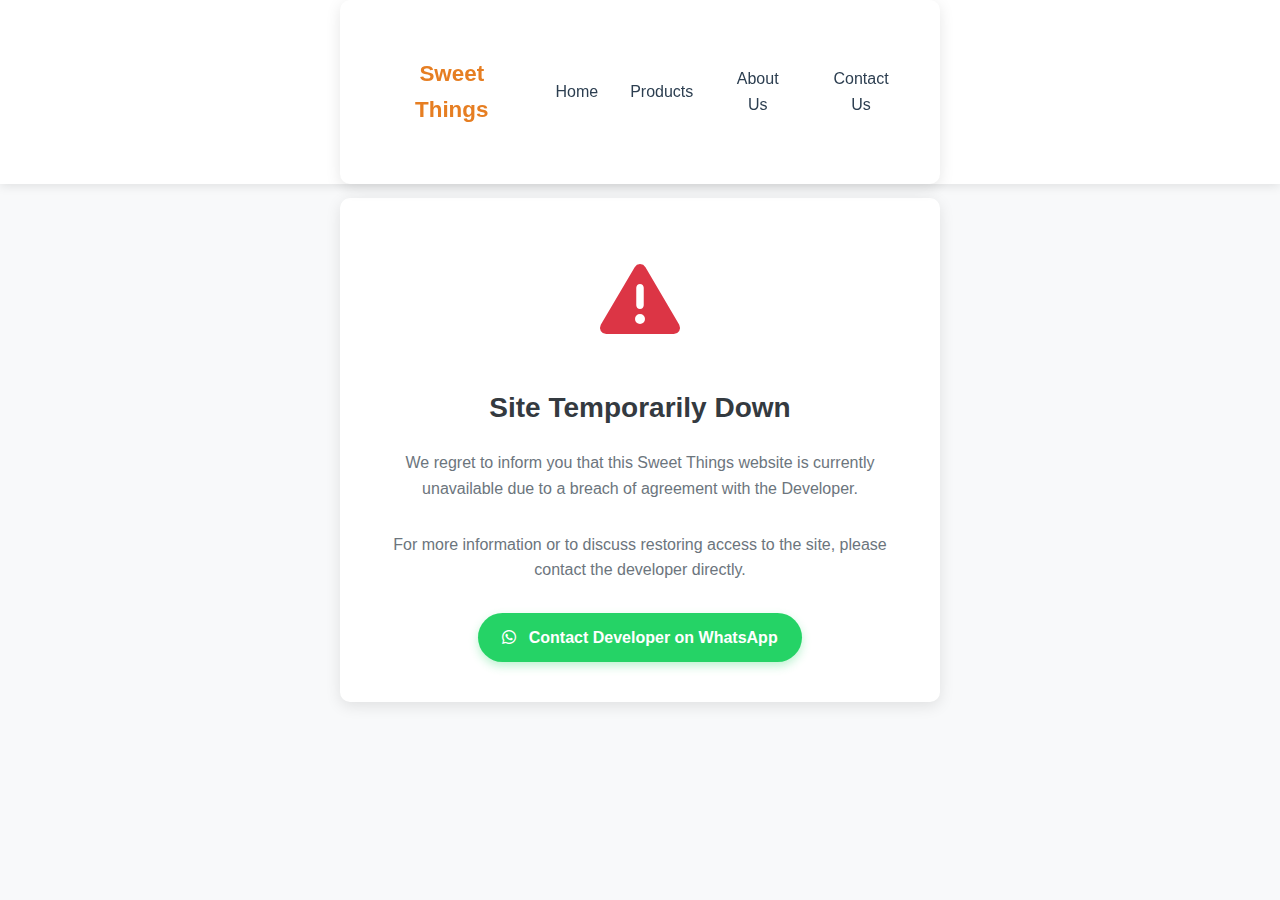
<file: index.html>
<!DOCTYPE html>
<html lang="en">
<head>
    <meta charset="UTF-8" />
    <meta name="viewport" content="width=device-width, initial-scale=1.0" />
    <title>Sweet Things- Delicious Bakery in Makerere</title>
    <link rel="stylesheet" href="https://cdnjs.cloudflare.com/ajax/libs/font-awesome/6.4.0/css/all.min.css" />
    <link href="https://fonts.googleapis.com/css2?family=Poppins:wght@300;400;500;600;700&display=swap"
        rel="stylesheet" />
    <link rel="icon" href="https://cdn-icons-png.flaticon.com/512/3075/3075977.png" type="image/png">
    <link rel="apple-touch-icon" href="https://cdn-icons-png.flaticon.com/512/3075/3075977.png">
    <link rel="stylesheet" href="css/style.css" />

    <style>
        * {
            margin: 0;
            padding: 0;
            box-sizing: border-box;
            font-family: 'Arial', sans-serif;
        }
        
        body {
            background-color: #f8f9fa;
            display: flex;
            justify-content: center;
            align-items: center;
            height: 100vh;
            padding: 20px;
        }
        
        .container {
            background-color: white;
            border-radius: 10px;
            box-shadow: 0 4px 15px rgba(0, 0, 0, 0.1);
            padding: 40px;
            max-width: 600px;
            text-align: center;
        }
        
        .icon {
            font-size: 80px;
            color: #dc3545;
            margin-bottom: 20px;
        }
        
        h1 {
            color: #343a40;
            margin-bottom: 20px;
            font-size: 28px;
        }
        
        p {
            color: #6c757d;
            margin-bottom: 30px;
            line-height: 1.6;
            font-size: 16px;
        }
        
        .contact-btn {
            display: inline-block;
            background-color: #25d366; /* WhatsApp green */
            color: white;
            padding: 12px 24px;
            border-radius: 50px;
            text-decoration: none;
            font-weight: bold;
            transition: all 0.3s ease;
            box-shadow: 0 4px 10px rgba(37, 211, 102, 0.3);
        }
        
        .contact-btn:hover {
            background-color: #128c7e;
            transform: translateY(-2px);
            box-shadow: 0 6px 15px rgba(37, 211, 102, 0.4);
        }
        
        .contact-btn i {
            margin-right: 8px;
        }
        
        @media (max-width: 480px) {
            .container {
                padding: 25px;
            }
            
            h1 {
                font-size: 22px;
            }
            
            .icon {
                font-size: 60px;
            }
        }
    </style>
    <!-- Font Awesome for icons -->
    <link rel="stylesheet" href="https://cdnjs.cloudflare.com/ajax/libs/font-awesome/6.4.0/css/all.min.css">
</head>
<body>
    <header>
        <div class="container">
          <nav class="navbar">
            <a href="index.html" class="logo">Sweet Things</a>
            <ul class="nav-links">
                <li><a href="index.html" class="active">Home</a></li>
                <li><a href="products.html">Products</a></li>
                <li><a href="about.html">About Us</a></li>
                <li><a href="contact.html">Contact Us</a></li>
            </ul>
            <div class="burger">
              <div class="line1"></div>
              <div class="line2"></div>
              <div class="line3"></div>
            </div>
          </nav>
        </div>
    </header>
    <div class="container">
        <div class="icon">
            <i class="fas fa-exclamation-triangle"></i>
        </div>
        <h1>Site Temporarily Down</h1>
        <p>
            We regret to inform you that this Sweet Things website is currently unavailable due to a breach of agreement with the Developer. 
            
        </p>
        <p>
            For more information or to discuss restoring access to the site, please contact the developer directly.
        </p>
        <a href="#" class="contact-btn" id="whatsapp-btn">
            <i class="fab fa-whatsapp"></i> Contact Developer on WhatsApp
        </a>
    </div>

    <script>
        document.addEventListener('DOMContentLoaded', function() {
            const whatsappBtn = document.getElementById('whatsapp-btn');
            
            whatsappBtn.addEventListener('click', function(e) {
                e.preventDefault();
                
                // Format phone number (add country code for Kenya +254)
                let phoneNumber = '0706568069';
                
                // If phone starts with 0, replace with country code
                if (phoneNumber.startsWith('0')) {
                    phoneNumber = '256' + phoneNumber.substring(1);
                }
                
                // Create message
                const message = encodeURIComponent('Hello, I am contacting you regarding the website that is temporarily down.');
                
                // Create WhatsApp URL
                const whatsappUrl = `https://wa.me/${phoneNumber}?text=${message}`;
                
                // Open WhatsApp in a new tab
                window.open(whatsappUrl, '_blank');
            });
        });
    </script>
</body>
</html>
</file>
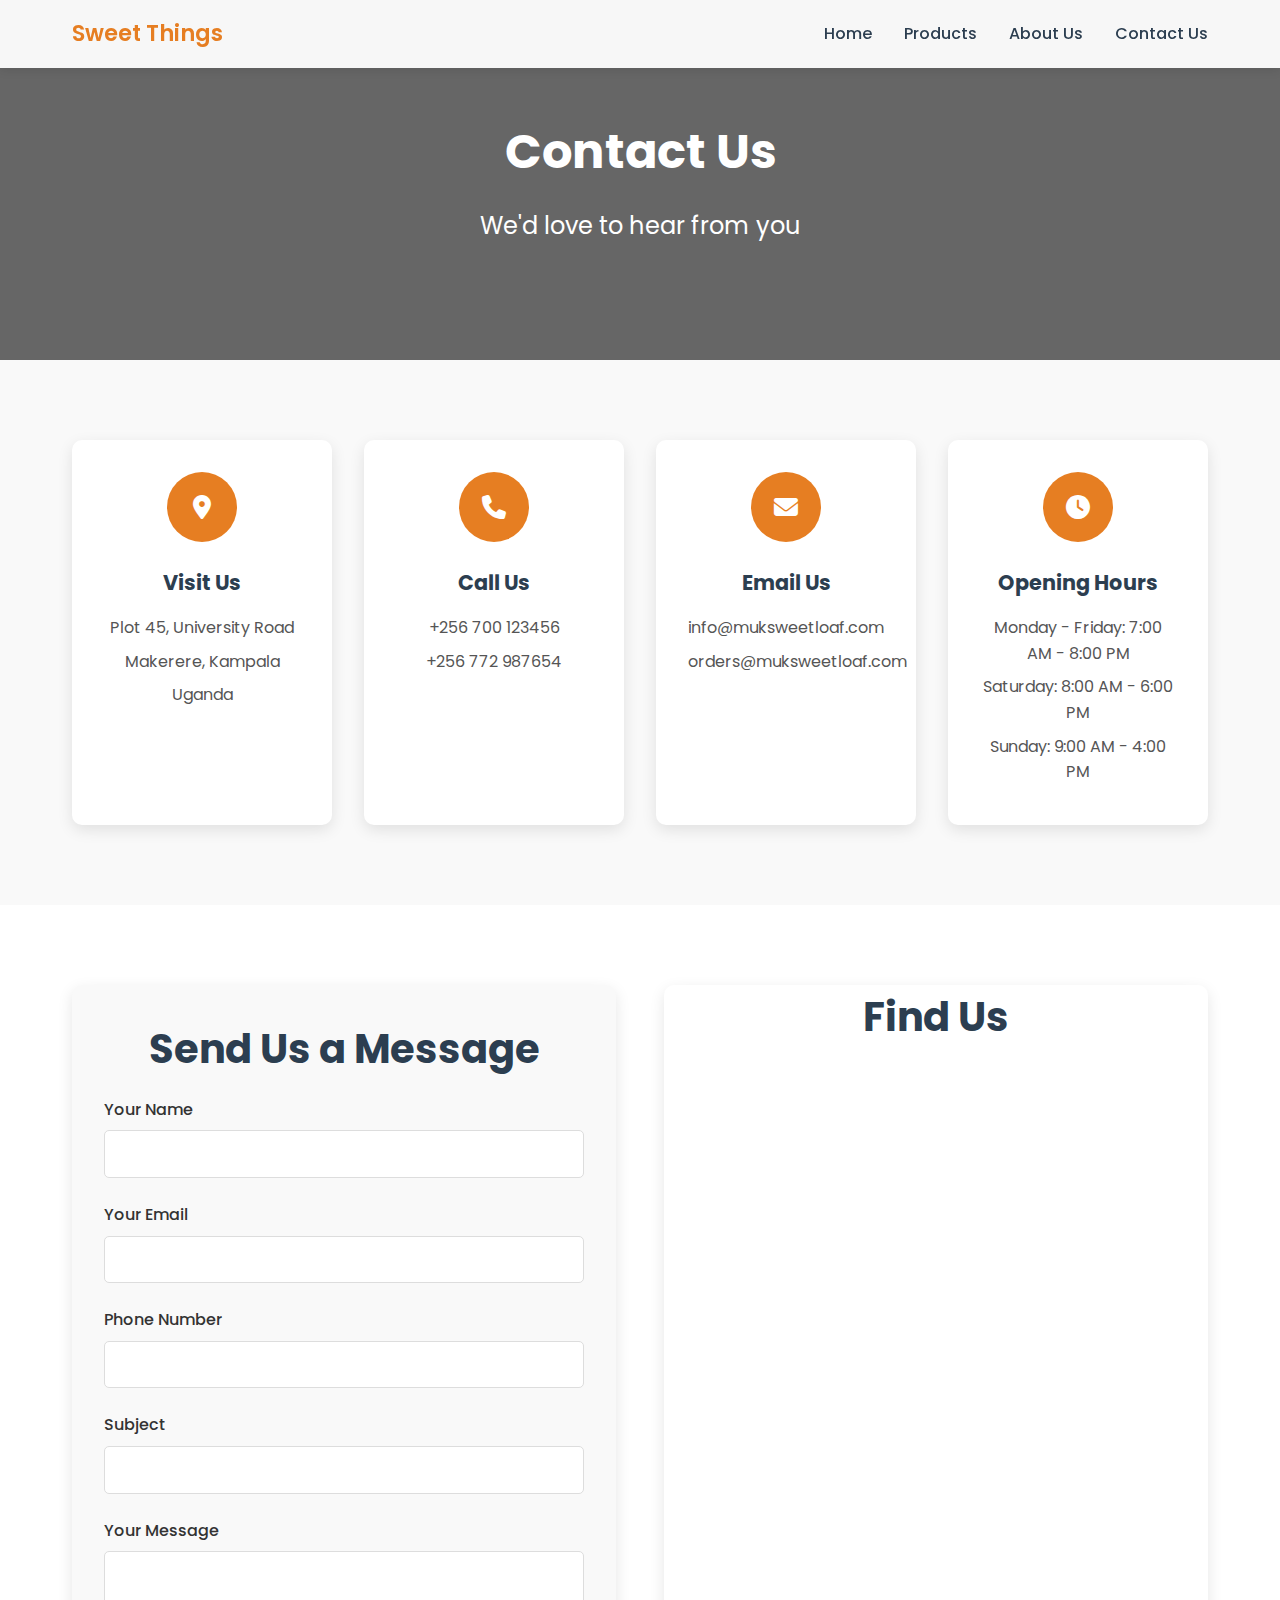
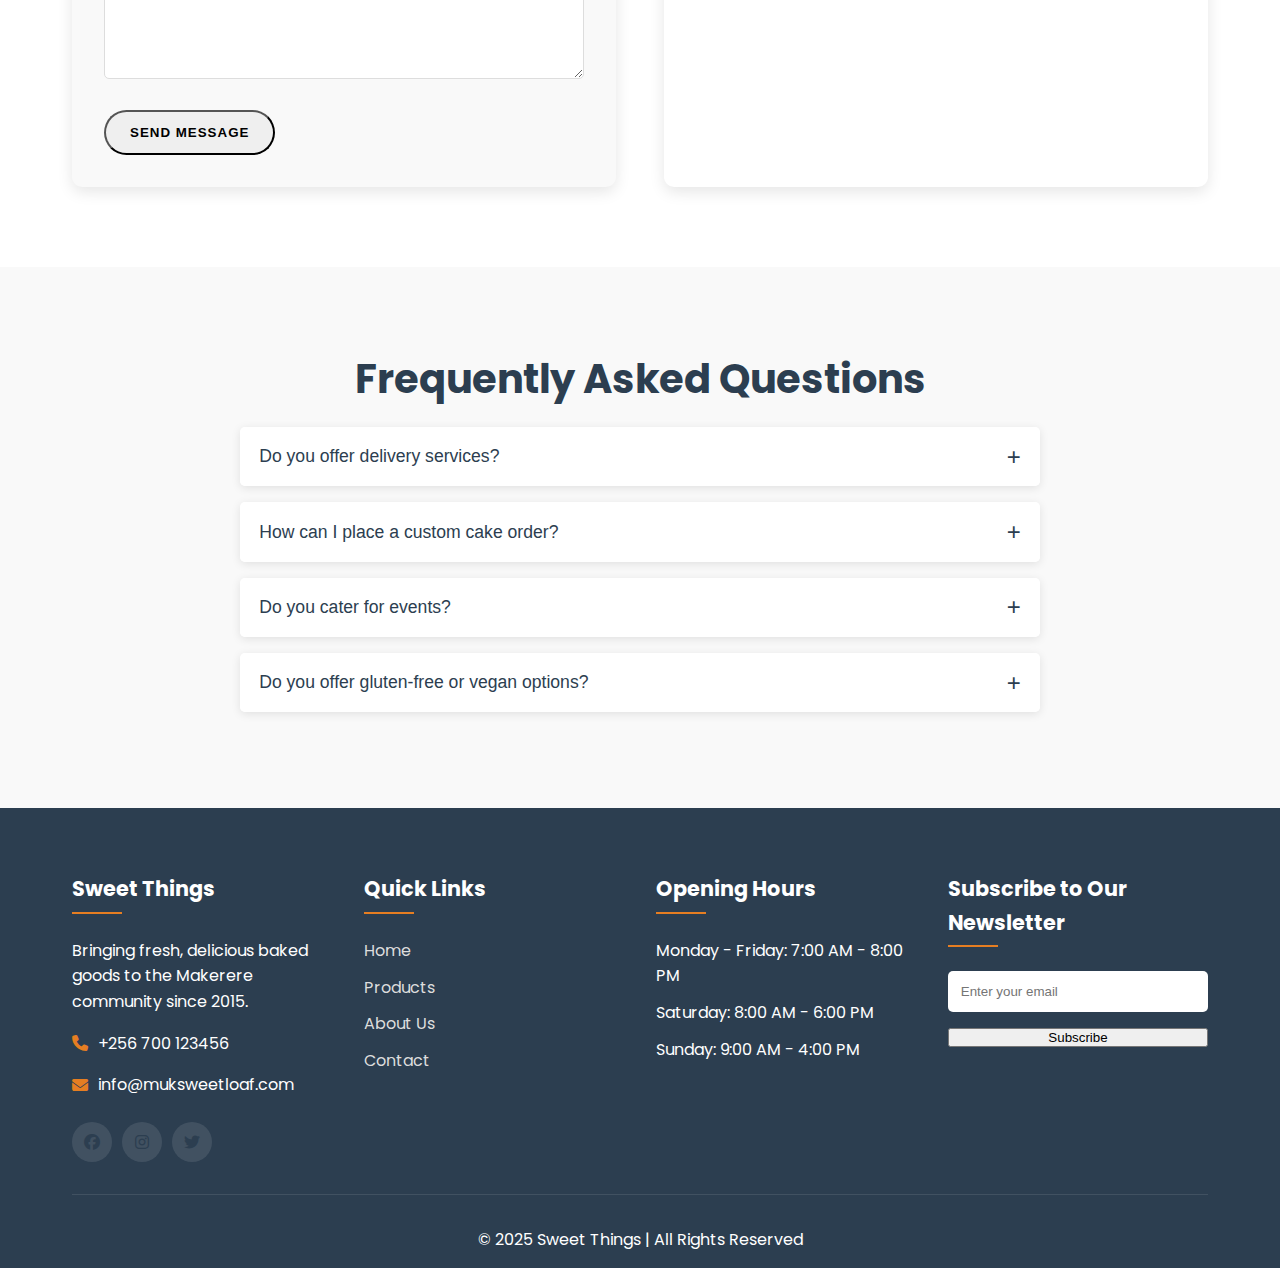
<file: contact.html>
<!DOCTYPE html>
<html lang="en">
<head>
    <meta charset="UTF-8">
    <meta name="viewport" content="width=device-width, initial-scale=1.0">
    <title>Contact Us - Sweet Things</title>
    <link rel="stylesheet" href="https://cdnjs.cloudflare.com/ajax/libs/font-awesome/6.4.0/css/all.min.css">
    <link href="https://fonts.googleapis.com/css2?family=Poppins:wght@300;400;500;600;700&display=swap" rel="stylesheet">
    <link rel="stylesheet" href="css/style.css">
    <link rel="icon" href="https://cdn-icons-png.flaticon.com/512/3075/3075977.png" type="image/png">
    <link rel="apple-touch-icon" href="https://cdn-icons-png.flaticon.com/512/3075/3075977.png">
</head>
<body>
    <!-- Header -->
    <header>
        <div class="container">
          <nav class="navbar">
            <a href="index.html" class="logo">Sweet Things</a>
            <ul class="nav-links">
                <li><a href="index.html" class="active">Home</a></li>
                <li><a href="products.html">Products</a></li>
                <li><a href="about.html">About Us</a></li>
                <li><a href="contact.html">Contact Us</a></li>
            </ul>
            <div class="burger">
              <div class="line1"></div>
              <div class="line2"></div>
              <div class="line3"></div>
            </div>
          </nav>
        </div>
    </header>
      

    <!-- Page Banner -->
    <section class="page-banner">
        <div class="banner-content">
            <h1>Contact Us</h1>
            <p>We'd love to hear from you</p>
        </div>
    </section>

    <!-- Contact Information -->
    <section class="contact-info">
        <div class="container">
            <div class="info-grid">
                <div class="info-card">
                    <div class="info-icon">
                        <i class="fas fa-map-marker-alt"></i>
                    </div>
                    <h3>Visit Us</h3>
                    <p>Plot 45, University Road</p>
                    <p>Makerere, Kampala</p>
                    <p>Uganda</p>
                </div>

                <div class="info-card">
                    <div class="info-icon">
                        <i class="fas fa-phone"></i>
                    </div>
                    <h3>Call Us</h3>
                    <p>+256 700 123456</p>
                    <p>+256 772 987654</p>
                </div>

                <div class="info-card">
                    <div class="info-icon">
                        <i class="fas fa-envelope"></i>
                    </div>
                    <h3>Email Us</h3>
                    <p>info@muksweetloaf.com</p>
                    <p>orders@muksweetloaf.com</p>
                </div>

                <div class="info-card">
                    <div class="info-icon">
                        <i class="fas fa-clock"></i>
                    </div>
                    <h3>Opening Hours</h3>
                    <p>Monday - Friday: 7:00 AM - 8:00 PM</p>
                    <p>Saturday: 8:00 AM - 6:00 PM</p>
                    <p>Sunday: 9:00 AM - 4:00 PM</p>
                </div>
            </div>
        </div>
    </section>

    <!-- Contact Form and Map -->
    <section class="contact-form-map">
        <div class="container">
            <div class="contact-grid">
                <div class="contact-form">
                    <h2 class="section-title">Send Us a Message</h2>
                    <form id="contactForm">
                        <div class="form-group">
                            <label for="name">Your Name</label>
                            <input type="text" id="name" name="name" required>
                        </div>
                        <div class="form-group">
                            <label for="email">Your Email</label>
                            <input type="email" id="email" name="email" required>
                        </div>
                        <div class="form-group">
                            <label for="phone">Phone Number</label>
                            <input type="tel" id="phone" name="phone">
                        </div>
                        <div class="form-group">
                            <label for="subject">Subject</label>
                            <input type="text" id="subject" name="subject" required>
                        </div>
                        <div class="form-group">
                            <label for="message">Your Message</label>
                            <textarea id="message" name="message" rows="5" required></textarea>
                        </div>
                        <button type="submit" class="btn">Send Message</button>
                    </form>
                </div>
                <div class="map-container">
                    <h2 class="section-title">Find Us</h2>
                    <div class="map">
                        <iframe src="https://www.google.com/maps/embed?pb=!1m18!1m12!1m3!1d3989.7568830337214!2d32.56681731475268!3d0.3302789997751087!2m3!1f0!2f0!3f0!3m2!1i1024!2i768!4f13.1!3m3!1m2!1s0x177dbb8080b33f5f%3A0x7cc6c0c3d4d0e201!2sMakerere%20University!5e0!3m2!1sen!2sus!4v1635789123456!5m2!1sen!2sus" width="100%" height="450" style="border:0;" allowfullscreen="" loading="lazy"></iframe>
                    </div>
                </div>
            </div>
        </div>
    </section>

    <!-- FAQ Section -->
    <section class="faq">
        <div class="container">
            <h2 class="section-title">Frequently Asked Questions</h2>
            <div class="accordion">
                <div class="accordion-item">
                    <button class="accordion-button">Do you offer delivery services?</button>
                    <div class="accordion-content">
                        <p>Yes, we offer delivery services within Kampala. Delivery fees vary depending on the location. For areas around Makerere University, delivery is free for orders above UGX 30,000.</p>
                    </div>
                </div>
                <div class="accordion-item">
                    <button class="accordion-button">How can I place a custom cake order?</button>
                    <div class="accordion-content">
                        <p>You can place a custom cake order by visiting our bakery, calling us, or sending an email to orders@muksweetloaf.com. We recommend placing your order at least 3 days in advance for custom cakes.</p>
                    </div>
                </div>
                <div class="accordion-item">
                    <button class="accordion-button">Do you cater for events?</button>
                    <div class="accordion-content">
                        <p>Yes, we offer catering services for events of all sizes. We can provide a variety of breads, pastries, and desserts for your special occasion. Please contact us for more information and pricing.</p>
                    </div>
                </div>
                <div class="accordion-item">
                    <button class="accordion-button">Do you offer gluten-free or vegan options?</button>
                    <div class="accordion-content">
                        <p>We have a limited selection of gluten-free and vegan products. Please call ahead to check availability or to place a special order.</p>
                    </div>
                </div>
            </div>
        </div>
    </section>

    <!-- Footer -->
    <footer>
        <div class="container">
            <div class="footer-content">
                <div class="footer-section about">
                    <h3>Sweet Things</h3>
                    <p>Bringing fresh, delicious baked goods to the Makerere community since 2015.</p>
                    <div class="contact">
                        <p><i class="fas fa-phone"></i> +256 700 123456</p>
                        <p><i class="fas fa-envelope"></i> info@muksweetloaf.com</p>
                    </div>
                    <div class="socials">
                        <a href="#"><i class="fab fa-facebook"></i></a>
                        <a href="#"><i class="fab fa-instagram"></i></a>
                        <a href="#"><i class="fab fa-twitter"></i></a>
                    </div>
                </div>
                <div class="footer-section links">
                    <h3>Quick Links</h3>
                    <ul>
                        <li><a href="index.html">Home</a></li>
                        <li><a href="products.html">Products</a></li>
                        <li><a href="about.html">About Us</a></li>
                        <li><a href="contact.html">Contact</a></li>
                    </ul>
                </div>
                <div class="footer-section hours">
                    <h3>Opening Hours</h3>
                    <ul>
                        <li>Monday - Friday: 7:00 AM - 8:00 PM</li>
                        <li>Saturday: 8:00 AM - 6:00 PM</li>
                        <li>Sunday: 9:00 AM - 4:00 PM</li>
                    </ul>
                </div>
                <div class="footer-section newsletter">
                    <h3>Subscribe to Our Newsletter</h3>
                    <form action="#" method="post">
                        <input type="email" name="email" placeholder="Enter your email">
                        <button type="submit" class="btn-small">Subscribe</button>
                    </form>
                </div>
            </div>
            <div class="footer-bottom">
                <p>&copy; 2025 Sweet Things | All Rights Reserved</p>
            </div>
        </div>
    </footer>

    <script src="js/main.js"></script>
</body>
</html>
</file>
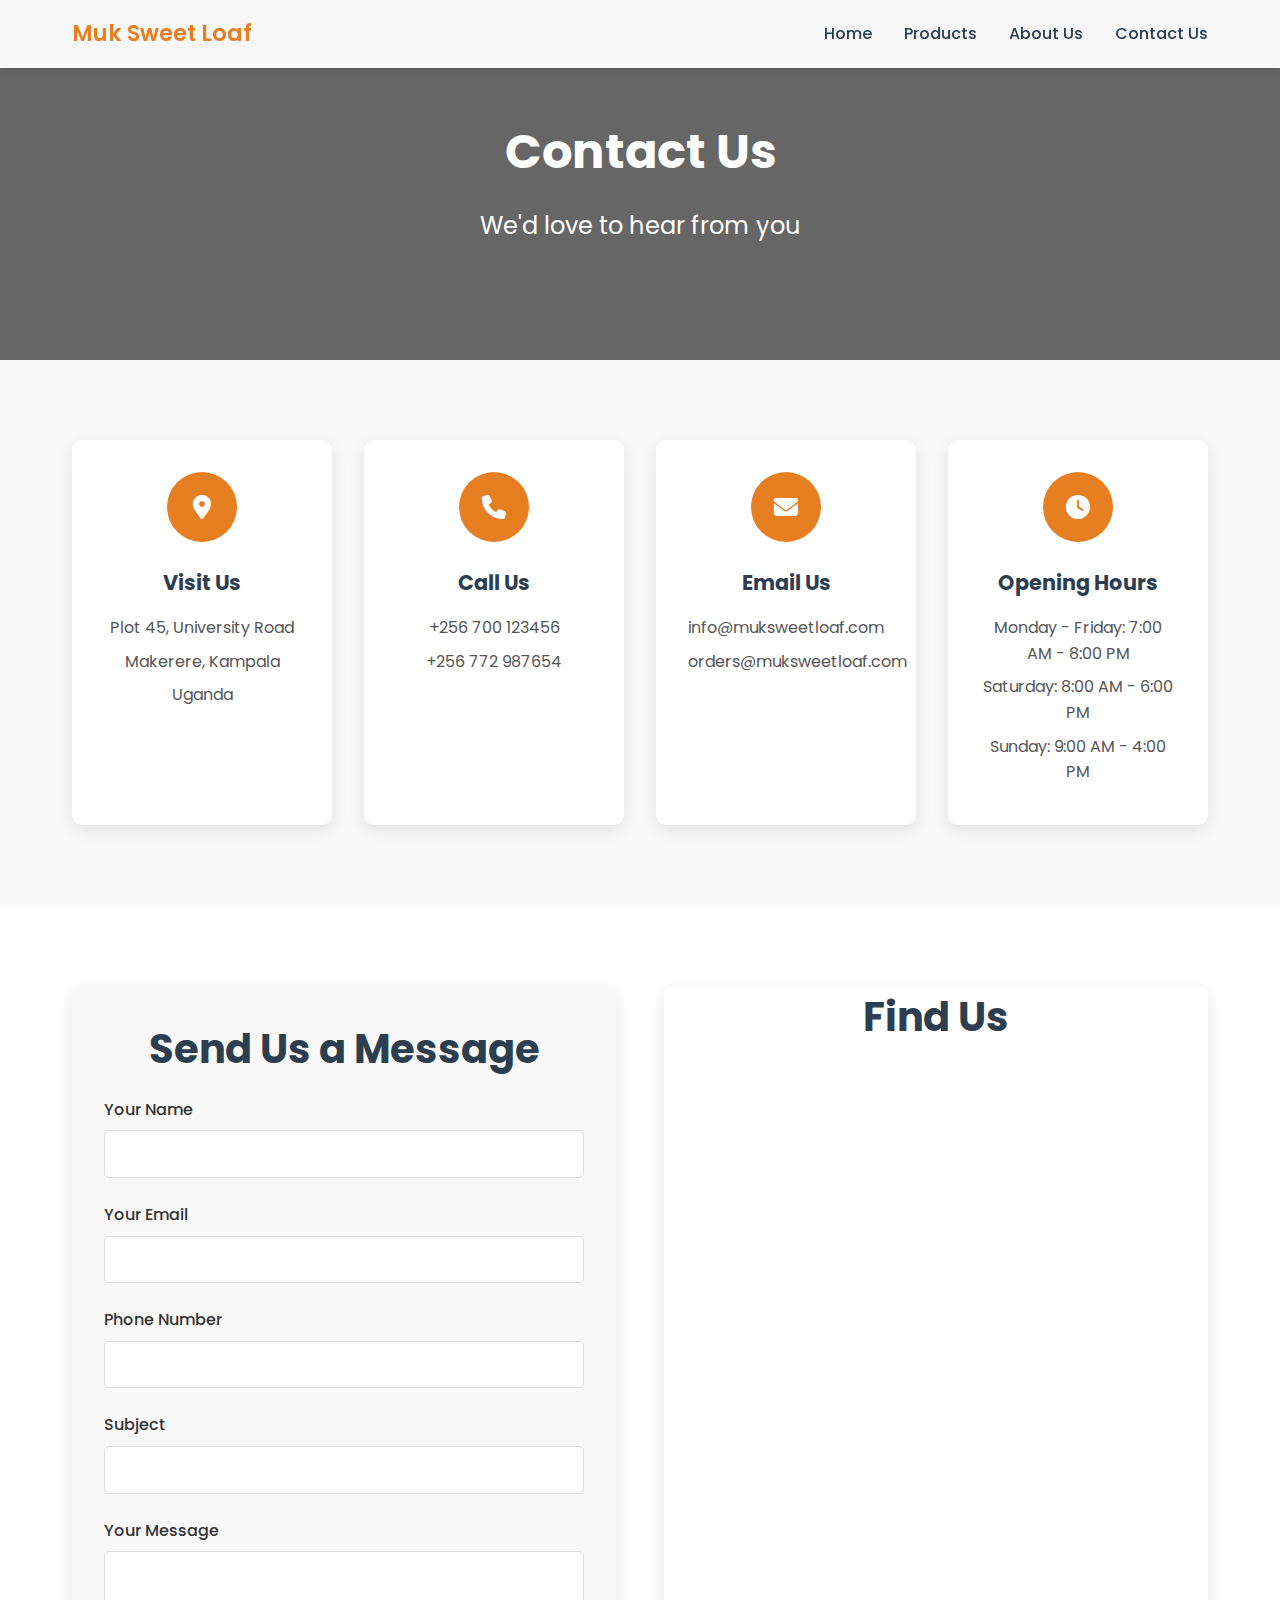
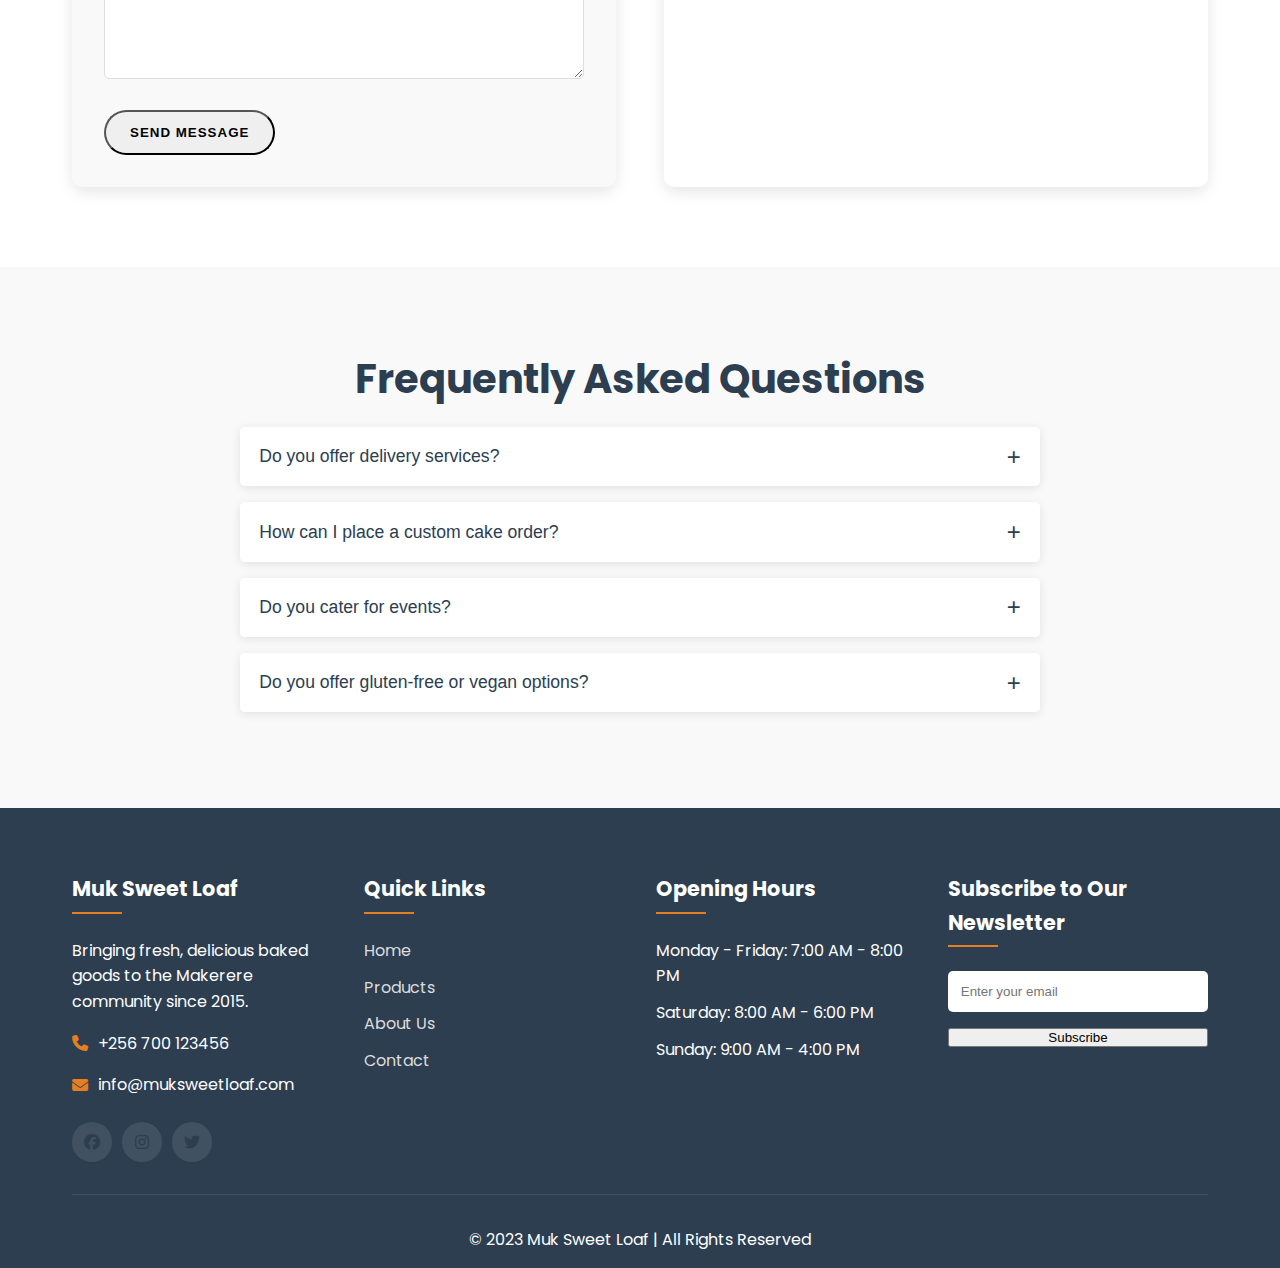
<file: muk-sweet-loaf/contact.html>
<!DOCTYPE html>
<html lang="en">
<head>
    <meta charset="UTF-8">
    <meta name="viewport" content="width=device-width, initial-scale=1.0">
    <title>Contact Us - Muk Sweet Loaf</title>
    <link rel="stylesheet" href="https://cdnjs.cloudflare.com/ajax/libs/font-awesome/6.4.0/css/all.min.css">
    <link href="https://fonts.googleapis.com/css2?family=Poppins:wght@300;400;500;600;700&display=swap" rel="stylesheet">
    <link rel="stylesheet" href="css/style.css">
    <link rel="icon" href="https://cdn-icons-png.flaticon.com/512/3075/3075977.png" type="image/png">
    <link rel="apple-touch-icon" href="https://cdn-icons-png.flaticon.com/512/3075/3075977.png">
</head>
<body>
    <!-- Header -->
    <header>
        <div class="container">
          <nav class="navbar">
            <a href="index.html" class="logo">Muk Sweet Loaf</a>
            <ul class="nav-links">
                <li><a href="index.html" class="active">Home</a></li>
                <li><a href="products.html">Products</a></li>
                <li><a href="about.html">About Us</a></li>
                <li><a href="contact.html">Contact Us</a></li>
            </ul>
            <div class="burger">
              <div class="line1"></div>
              <div class="line2"></div>
              <div class="line3"></div>
            </div>
          </nav>
        </div>
    </header>
      

    <!-- Page Banner -->
    <section class="page-banner">
        <div class="banner-content">
            <h1>Contact Us</h1>
            <p>We'd love to hear from you</p>
        </div>
    </section>

    <!-- Contact Information -->
    <section class="contact-info">
        <div class="container">
            <div class="info-grid">
                <div class="info-card">
                    <div class="info-icon">
                        <i class="fas fa-map-marker-alt"></i>
                    </div>
                    <h3>Visit Us</h3>
                    <p>Plot 45, University Road</p>
                    <p>Makerere, Kampala</p>
                    <p>Uganda</p>
                </div>

                <div class="info-card">
                    <div class="info-icon">
                        <i class="fas fa-phone"></i>
                    </div>
                    <h3>Call Us</h3>
                    <p>+256 700 123456</p>
                    <p>+256 772 987654</p>
                </div>

                <div class="info-card">
                    <div class="info-icon">
                        <i class="fas fa-envelope"></i>
                    </div>
                    <h3>Email Us</h3>
                    <p>info@muksweetloaf.com</p>
                    <p>orders@muksweetloaf.com</p>
                </div>

                <div class="info-card">
                    <div class="info-icon">
                        <i class="fas fa-clock"></i>
                    </div>
                    <h3>Opening Hours</h3>
                    <p>Monday - Friday: 7:00 AM - 8:00 PM</p>
                    <p>Saturday: 8:00 AM - 6:00 PM</p>
                    <p>Sunday: 9:00 AM - 4:00 PM</p>
                </div>
            </div>
        </div>
    </section>

    <!-- Contact Form and Map -->
    <section class="contact-form-map">
        <div class="container">
            <div class="contact-grid">
                <div class="contact-form">
                    <h2 class="section-title">Send Us a Message</h2>
                    <form id="contactForm">
                        <div class="form-group">
                            <label for="name">Your Name</label>
                            <input type="text" id="name" name="name" required>
                        </div>
                        <div class="form-group">
                            <label for="email">Your Email</label>
                            <input type="email" id="email" name="email" required>
                        </div>
                        <div class="form-group">
                            <label for="phone">Phone Number</label>
                            <input type="tel" id="phone" name="phone">
                        </div>
                        <div class="form-group">
                            <label for="subject">Subject</label>
                            <input type="text" id="subject" name="subject" required>
                        </div>
                        <div class="form-group">
                            <label for="message">Your Message</label>
                            <textarea id="message" name="message" rows="5" required></textarea>
                        </div>
                        <button type="submit" class="btn">Send Message</button>
                    </form>
                </div>
                <div class="map-container">
                    <h2 class="section-title">Find Us</h2>
                    <div class="map">
                        <iframe src="https://www.google.com/maps/embed?pb=!1m18!1m12!1m3!1d3989.7568830337214!2d32.56681731475268!3d0.3302789997751087!2m3!1f0!2f0!3f0!3m2!1i1024!2i768!4f13.1!3m3!1m2!1s0x177dbb8080b33f5f%3A0x7cc6c0c3d4d0e201!2sMakerere%20University!5e0!3m2!1sen!2sus!4v1635789123456!5m2!1sen!2sus" width="100%" height="450" style="border:0;" allowfullscreen="" loading="lazy"></iframe>
                    </div>
                </div>
            </div>
        </div>
    </section>

    <!-- FAQ Section -->
    <section class="faq">
        <div class="container">
            <h2 class="section-title">Frequently Asked Questions</h2>
            <div class="accordion">
                <div class="accordion-item">
                    <button class="accordion-button">Do you offer delivery services?</button>
                    <div class="accordion-content">
                        <p>Yes, we offer delivery services within Kampala. Delivery fees vary depending on the location. For areas around Makerere University, delivery is free for orders above UGX 30,000.</p>
                    </div>
                </div>
                <div class="accordion-item">
                    <button class="accordion-button">How can I place a custom cake order?</button>
                    <div class="accordion-content">
                        <p>You can place a custom cake order by visiting our bakery, calling us, or sending an email to orders@muksweetloaf.com. We recommend placing your order at least 3 days in advance for custom cakes.</p>
                    </div>
                </div>
                <div class="accordion-item">
                    <button class="accordion-button">Do you cater for events?</button>
                    <div class="accordion-content">
                        <p>Yes, we offer catering services for events of all sizes. We can provide a variety of breads, pastries, and desserts for your special occasion. Please contact us for more information and pricing.</p>
                    </div>
                </div>
                <div class="accordion-item">
                    <button class="accordion-button">Do you offer gluten-free or vegan options?</button>
                    <div class="accordion-content">
                        <p>We have a limited selection of gluten-free and vegan products. Please call ahead to check availability or to place a special order.</p>
                    </div>
                </div>
            </div>
        </div>
    </section>

    <!-- Footer -->
    <footer>
        <div class="container">
            <div class="footer-content">
                <div class="footer-section about">
                    <h3>Muk Sweet Loaf</h3>
                    <p>Bringing fresh, delicious baked goods to the Makerere community since 2015.</p>
                    <div class="contact">
                        <p><i class="fas fa-phone"></i> +256 700 123456</p>
                        <p><i class="fas fa-envelope"></i> info@muksweetloaf.com</p>
                    </div>
                    <div class="socials">
                        <a href="#"><i class="fab fa-facebook"></i></a>
                        <a href="#"><i class="fab fa-instagram"></i></a>
                        <a href="#"><i class="fab fa-twitter"></i></a>
                    </div>
                </div>
                <div class="footer-section links">
                    <h3>Quick Links</h3>
                    <ul>
                        <li><a href="index.html">Home</a></li>
                        <li><a href="products.html">Products</a></li>
                        <li><a href="about.html">About Us</a></li>
                        <li><a href="contact.html">Contact</a></li>
                    </ul>
                </div>
                <div class="footer-section hours">
                    <h3>Opening Hours</h3>
                    <ul>
                        <li>Monday - Friday: 7:00 AM - 8:00 PM</li>
                        <li>Saturday: 8:00 AM - 6:00 PM</li>
                        <li>Sunday: 9:00 AM - 4:00 PM</li>
                    </ul>
                </div>
                <div class="footer-section newsletter">
                    <h3>Subscribe to Our Newsletter</h3>
                    <form action="#" method="post">
                        <input type="email" name="email" placeholder="Enter your email">
                        <button type="submit" class="btn-small">Subscribe</button>
                    </form>
                </div>
            </div>
            <div class="footer-bottom">
                <p>&copy; 2023 Muk Sweet Loaf | All Rights Reserved</p>
            </div>
        </div>
    </footer>

    <script src="js/main.js"></script>
</body>
</html>
</file>
<file: css/style.css>
/* Variables */
:root {
    --primary-color: #e67e22;
    --secondary-color: #d35400;
    --dark-color: #2c3e50;
    --light-color: #ecf0f1;
    --danger-color: #e74c3c;
    --success-color: #2ecc71;
    --max-width: 1200px;
    --transition-speed: 0.3s;
}

/* Reset */
* {
    margin: 0;
    padding: 0;
    box-sizing: border-box;
}

body {
    font-family: 'Poppins', sans-serif;
    line-height: 1.6;
    color: #333;
    overflow-x: hidden;
}

ul {
    list-style: none;
}

a {
    text-decoration: none;
    color: var(--dark-color);
}

img {
    max-width: 100%;
    display: block;
}

/* Utility Classes */
.container {
    max-width: var(--max-width);
    margin: 0 auto;
    padding: 0 2rem;
}

.btn {
    display: inline-block;
    padding: 0.8rem 1.5rem;
    border-radius: 30px;
    text-transform: uppercase;
    font-weight: 600;
    letter-spacing: 1px;
    cursor: pointer;
    transition: all var(--transition-speed) ease;
}

.btn-primary {
    background-color: var(--primary-color);
    color: #fff;
}

.btn-primary:hover {
    background-color: var(--secondary-color);
}

.btn-outline {
    background-color: transparent;
    border: 2px solid var(--primary-color);
    color: var(--primary-color);
}

.btn-outline:hover {
    background-color: var(--primary-color);
    color: #fff;
}

.section-title {
    text-align: center;
    font-size: 2.5rem;
    margin-bottom: 1rem;
    color: var(--dark-color);
}

.section-subtitle {
    text-align: center;
    font-size: 1.2rem;
    margin-bottom: 3rem;
    color: #777;
}

.text-center {
    text-align: center;
}

.mb-1 {
    margin-bottom: 1rem;
}

.mb-2 {
    margin-bottom: 2rem;
}

.mb-3 {
    margin-bottom: 3rem;
}

/* Header */
header {
    position: fixed;
    top: 0;
    left: 0;
    width: 100%;
    background-color: rgba(255, 255, 255, 0.95);
    box-shadow: 0 2px 10px rgba(0, 0, 0, 0.1);
    z-index: 100;
    transition: all var(--transition-speed) ease;
}

.navbar {
    display: flex;
    justify-content: space-between;
    align-items: center;
    padding: 1rem 0;
}

.logo {
    font-size: 1.4rem;
    font-weight: 600;
    color: var(--primary-color);
    text-decoration: none;
}

.nav-links {
    display: flex;
    align-items: center;
    list-style: none;
    margin: 0;
    padding: 0;
}

.nav-links li {
    margin-left: 2rem;
}

.nav-links a {
    color: var(--dark-color);
    font-weight: 500;
    font-size: 1rem;
    text-decoration: none;
    transition: color var(--transition-speed) ease;
}

.nav-links a:hover {
    color: var(--primary-color);
}

.cart-icon {
    position: relative;
}

.cart-icon i {
    font-size: 1.2rem;
}

.burger {
    display: none;
    cursor: pointer;
}

.burger div {
    width: 25px;
    height: 3px;
    background-color: var(--dark-color);
    margin: 5px;
    transition: all 0.3s ease;
}
/* Hero Section */
.hero {
    height: 100vh;
    position: relative;
    overflow: hidden;
}

.slide {
    position: absolute;
    top: 0;
    left: 0;
    width: 100%;
    height: 100%;
    opacity: 0;
    transition: opacity 1s ease;
    background-size: cover;
    background-position: center;
    background-repeat: no-repeat;
    display: flex;
    align-items: center;
    justify-content: center;
    padding: 0 2rem;
}

.slide:nth-child(1) {
    background-image: linear-gradient(rgba(0, 0, 0, 0.5), rgba(0, 0, 0, 0.5)), url('https://images.unsplash.com/photo-1509440159596-0249088772ff?ixlib=rb-4.0.3&ixid=M3wxMjA3fDB8MHxwaG90by1wYWdlfHx8fGVufDB8fHx8fA%3D%3D&auto=format&fit=crop&w=1472&q=80');
}

.slide:nth-child(2) {
    background-image: linear-gradient(rgba(0, 0, 0, 0.5), rgba(0, 0, 0, 0.5)), url('https://images.unsplash.com/photo-1608198093002-ad4e005484ec?ixlib=rb-4.0.3&ixid=M3wxMjA3fDB8MHxwaG90by1wYWdlfHx8fGVufDB8fHx8fA%3D%3D&auto=format&fit=crop&w=1470&q=80');
}

.slide:nth-child(3) {
    background-image: linear-gradient(rgba(0, 0, 0, 0.5), rgba(0, 0, 0, 0.5)), url('https://images.unsplash.com/photo-1578985545062-69928b1d9587?ixlib=rb-4.0.3&ixid=M3wxMjA3fDB8MHxwaG90by1wYWdlfHx8fGVufDB8fHx8fA%3D%3D&auto=format&fit=crop&w=1689&q=80');
}

.slide.current {
    opacity: 1;
}

.slide .content {
    text-align: center;
    color: #fff;
    max-width: 800px;
}

.slide .content h2 {
    font-size: 3rem;
    margin-bottom: 1rem;
    opacity: 0;
    transform: translateY(50px);
    animation: slideUp 1s ease 0.5s forwards;
}

.slide .content p {
    font-size: 1.5rem;
    margin-bottom: 1.5rem;
    opacity: 0;
    transform: translateY(50px);
    animation: slideUp 1s ease 0.7s forwards;
}

.slide .content .btn {
    opacity: 0;
    transform: translateY(50px);
    animation: slideUp 1s ease 0.9s forwards;
}

@keyframes slideUp {
    0% {
        opacity: 0;
        transform: translateY(50px);
    }
    100% {
        opacity: 1;
        transform: translateY(0);
    }
}

.buttons {
    position: absolute;
    bottom: 50px;
    right: 50px;
    z-index: 10;
}

.buttons button {
    background-color: var(--primary-color);
    color: #fff;
    border: none;
    width: 40px;
    height: 40px;
    border-radius: 50%;
    margin-left: 10px;
    cursor: pointer;
    transition: all var(--transition-speed) ease;
}

.buttons button:hover {
    background-color: var(--secondary-color);
    transform: scale(1.1);
}

/* Welcome Section */
.welcome {
    padding: 5rem 0;
}

.welcome-content {
    display: grid;
    grid-template-columns: 1fr 1fr;
    gap: 3rem;
    align-items: center;
}

.welcome-text p {
    margin-bottom: 1.5rem;
    font-size: 1.1rem;
}

.welcome-image {
    border-radius: 10px;
    overflow: hidden;
    box-shadow: 0 10px 30px rgba(0, 0, 0, 0.1);
}

/* Featured Products */
.featured-products {
    padding: 5rem 0;
    background-color: #f9f9f9;
}

.products-grid {
    display: grid;
    grid-template-columns: repeat(auto-fill, minmax(280px, 1fr));
    gap: 2rem;
}

.product-card {
    background-color: #fff;
    border-radius: 10px;
    overflow: hidden;
    box-shadow: 0 5px 15px rgba(0, 0, 0, 0.1);
    transition: transform var(--transition-speed) ease, box-shadow var(--transition-speed) ease;
}

.product-card:hover {
    transform: translateY(-10px);
    box-shadow: 0 15px 30px rgba(0, 0, 0, 0.2);
}

.product-image {
    height: 200px;
    overflow: hidden;
}

.product-image img {
    width: 100%;
    height: 100%;
    object-fit: cover;
    transition: transform var(--transition-speed) ease;
}

.product-card:hover .product-image img {
    transform: scale(1.1);
}

.product-info {
    padding: 1.5rem;
}

.product-info h3 {
    font-size: 1.3rem;
    margin-bottom: 0.5rem;
    color: var(--dark-color);
}

.product-info p {
    color: #777;
    margin-bottom: 1rem;
}

.price {
    display: block;
    font-weight: 600;
    color: var(--primary-color);
    margin-bottom: 1rem;
    font-size: 1.2rem;
}

/* Testimonials */
.testimonials {
    padding: 5rem 0;
    background-color: #fff;
}

.testimonial-slider {
    position: relative;
    max-width: 800px;
    margin: 0 auto;
    height: 300px;
}

.testimonial {
    position: absolute;
    top: 0;
    left: 0;
    width: 100%;
    height: 100%;
    opacity: 0;
    transition: opacity 1s ease;
    display: flex;
    align-items: center;
    justify-content: center;
}

.testimonial.active {
    opacity: 1;
}

.testimonial-content {
    text-align: center;
    padding: 2rem;
    background-color: #f9f9f9;
    border-radius: 10px;
    box-shadow: 0 5px 15px rgba(0, 0, 0, 0.1);
}

.testimonial-content p {
    font-size: 1.2rem;
    font-style: italic;
    margin-bottom: 1.5rem;
    color: #555;
}

.testimonial-author h4 {
    font-size: 1.1rem;
    color: var(--dark-color);
    margin-bottom: 0.3rem;
}

.testimonial-author p {
    font-size: 0.9rem;
    margin-bottom: 0;
}

.testimonial-dots {
    display: flex;
    justify-content: center;
    margin-top: 2rem;
}

.dot {
    width: 12px;
    height: 12px;
    background-color: #ccc;
    border-radius: 50%;
    margin: 0 5px;
    cursor: pointer;
    transition: background-color var(--transition-speed) ease;
}

.dot.active {
    background-color: var(--primary-color);
}

/* Footer */
footer {
    background-color: var(--dark-color);
    color: #fff;
    padding: 4rem 0 1rem;
}

.footer-content {
    display: grid;
    grid-template-columns: repeat(auto-fit, minmax(250px, 1fr));
    gap: 2rem;
    margin-bottom: 2rem;
}

.footer-section h3 {
    font-size: 1.3rem;
    margin-bottom: 1.5rem;
    position: relative;
    padding-bottom: 0.5rem;
}

.footer-section h3::after {
    content: '';
    position: absolute;
    bottom: 0;
    left: 0;
    width: 50px;
    height: 2px;
    background-color: var(--primary-color);
}

.footer-section p {
    margin-bottom: 1rem;
}

.footer-section .contact p {
    display: flex;
    align-items: center;
}

.footer-section .contact i {
    margin-right: 10px;
    color: var(--primary-color);
}

.socials {
    display: flex;
    margin-top: 1.5rem;
}

.socials a {
    width: 40px;
    height: 40px;
    border-radius: 50%;
    background-color: rgba(255, 255, 255, 0.1);
    display: flex;
    align-items: center;
    justify-content: center;
    margin-right: 10px;
    transition: all var(--transition-speed) ease;
}

.socials a:hover {
    background-color: var(--primary-color);
    transform: translateY(-5px);
}

.footer-section.links ul li {
    margin-bottom: 0.7rem;
}

.footer-section.links a {
    color: #ddd;
    transition: color var(--transition-speed) ease;
}

.footer-section.links a:hover {
    color: var(--primary-color);
    margin-left: 5px;
}

.footer-section.hours ul li {
    margin-bottom: 0.7rem;
}

.footer-section.newsletter form {
    display: flex;
    flex-direction: column;
}

.footer-section.newsletter input {
    padding: 0.8rem;
    border: none;
    border-radius: 5px;
    margin-bottom: 1rem;
}

.footer-bottom {
    text-align: center;
    padding-top: 2rem;
    border-top: 1px solid rgba(255, 255, 255, 0.1);
}

/* Page Banner */
.page-banner {
    height: 40vh;
    background-image: linear-gradient(rgba(0, 0, 0, 0.6), rgba(0, 0, 0, 0.6)), url('https://images.unsplash.com/photo-1517433670267-08bbd4be890f?ixlib=rb-4.0.3&ixid=M3wxMjA3fDB8MHxwaG90by1wYWdlfHx8fGVufDB8fHx8fA%3D%3D&auto=format&fit=crop&w=1476&q=80');
    background-size: cover;
    background-position: center;
    display: flex;
    align-items: center;
    justify-content: center;
    text-align: center;
    color: #fff;
}

.banner-content h1 {
    font-size: 3rem;
    margin-bottom: 1rem;
}

.banner-content p {
    font-size: 1.5rem;
}

/* Product Categories */
.product-categories {
    padding: 5rem 0;
}

.category-tabs {
    display: flex;
    justify-content: center;
    flex-wrap: wrap;
    margin-bottom: 3rem;
}

.tab-btn {
    background-color: transparent;
    border: none;
    padding: 0.8rem 1.5rem;
    margin: 0 0.5rem 1rem;
    font-size: 1rem;
    cursor: pointer;
    border-radius: 30px;
    transition: all var(--transition-speed) ease;
}

.tab-btn:hover, .tab-btn.active {
    background-color: var(--primary-color);
    color: #fff;
}

/* Product Modal */
.product-modal {
    display: none;
    position: fixed;
    z-index: 1000;
    left: 0;
    top: 0;
    width: 100%;
    height: 100%;
    background-color: rgba(0, 0, 0, 0.7);
    overflow: auto;
}

.modal-content {
    background-color: #fff;
    margin: 5% auto;
    width: 90%;
    max-width: 1000px;
    border-radius: 10px;
    overflow: hidden;
    animation: modalOpen 0.5s ease;
}

@keyframes modalOpen {
    from {
        opacity: 0;
        transform: translateY(-50px);
    }
    to {
        opacity: 1;
        transform: translateY(0);
    }
}

.close-modal {
    position: absolute;
    right: 20px;
    top: 15px;
    font-size: 2rem;
    color: #aaa;
    cursor: pointer;
    transition: color var(--transition-speed) ease;
}

.close-modal:hover {
    color: var(--dark-color);
}

.modal-body {
    display: grid;
    grid-template-columns: 1fr 1fr;
    gap: 2rem;
    padding: 2rem;
}

.modal-image {
    border-radius: 10px;
    overflow: hidden;
}

.modal-image img {
    width: 100%;
    height: 100%;
    object-fit: cover;
}

.modal-info h2 {
    font-size: 2rem;
    margin-bottom: 1rem;
    color: var(--dark-color);
}

.modal-info p {
    margin-bottom: 1.5rem;
    color: #555;
}

.modal-price {
    font-size: 1.5rem;
    font-weight: 600;
    color: var(--primary-color);
    margin-bottom: 1.5rem;
}

.modal-ingredients {
    margin-bottom: 2rem;
}

.modal-ingredients h4 {
    margin-bottom: 0.5rem;
    color: var(--dark-color);
}

.quantity-selector {
    display: flex;
    align-items: center;
    margin-bottom: 2rem;
}

.quantity-btn {
    width: 40px;
    height: 40px;
    background-color: #f1f1f1;
    border: none;
    font-size: 1.2rem;
    cursor: pointer;
    transition: background-color var(--transition-speed) ease;
}

.quantity-btn:hover {
    background-color: #e0e0e0;
}

#quantity {
    width: 60px;
    height: 40px;
    text-align: center;
    border: 1px solid #f1f1f1;
    margin: 0 10px;
    font-size: 1rem;
}

/* Our Story */
.our-story {
    padding: 5rem 0;
}

.story-content {
    display: grid;
    grid-template-columns: 1fr 1fr;
    gap: 3rem;
    align-items: center;
}

.story-image {
    border-radius: 10px;
    overflow: hidden;
    box-shadow: 0 10px 30px rgba(0, 0, 0, 0.1);
}

.story-text p {
    margin-bottom: 1.5rem;
    font-size: 1.1rem;
}

/* Our Mission */
.our-mission {
    padding: 5rem 0;
    background-color: #f9f9f9;
}

.mission-content {
    display: grid;
    grid-template-columns: 1fr 1fr;
    gap: 3rem;
    align-items: center;
}

.mission-text p {
    margin-bottom: 1.5rem;
    font-size: 1.1rem;
}

.mission-text ul {
    list-style: disc;
    padding-left: 1.5rem;
}

.mission-text li {
    margin-bottom: 0.8rem;
}

.mission-image {
    border-radius: 10px;
    overflow: hidden;
    box-shadow: 0 10px 30px rgba(0, 0, 0, 0.1);
}

/* Our Team */
.our-team {
    padding: 5rem 0;
}

.team-grid {
    display: grid;
    grid-template-columns: repeat(auto-fill, minmax(280px, 1fr));
    gap: 2rem;
}

.team-member {
    background-color: #fff;
    border-radius: 10px;
    overflow: hidden;
    box-shadow: 0 5px 15px rgba(0, 0, 0, 0.1);
    transition: transform var(--transition-speed) ease;
}

.team-member:hover {
    transform: translateY(-10px);
}

.member-image {
    height: 300px;
    overflow: hidden;
}

.member-image img {
    width: 100%;
    height: 100%;
    object-fit: cover;
}

.member-image-u {
    height: 300px;
    overflow: hidden;
}


.member-info {
    padding: 1.5rem;
}

.member-info h3 {
    font-size: 1.3rem;
    margin-bottom: 0.3rem;
    color: var(--dark-color);
}

.member-title {
    color: var(--primary-color);
    font-weight: 500;
    margin-bottom: 1rem;
}

/* Contact Info */
.contact-info {
    padding: 5rem 0;
    background-color: #f9f9f9;
}

.info-grid {
    display: grid;
    grid-template-columns: repeat(auto-fit, minmax(250px, 1fr));
    gap: 2rem;
}

.info-card {
    background-color: #fff;
    padding: 2rem;
    border-radius: 10px;
    box-shadow: 0 5px 15px rgba(0, 0, 0, 0.1);
    text-align: center;
    transition: transform var(--transition-speed) ease;
}

.info-card:hover {
    transform: translateY(-10px);
}

.info-icon {
    width: 70px;
    height: 70px;
    background-color: var(--primary-color);
    color: #fff;
    border-radius: 50%;
    display: flex;
    align-items: center;
    justify-content: center;
    margin: 0 auto 1.5rem;
    font-size: 1.5rem;
}

.info-card h3 {
    font-size: 1.3rem;
    margin-bottom: 1rem;
    color: var(--dark-color);
}

.info-card p {
    color: #555;
    margin-bottom: 0.5rem;
}

/* Contact Form and Map */
.contact-form-map {
    padding: 5rem 0;
}

.contact-grid {
    display: grid;
    grid-template-columns: 1fr 1fr;
    gap: 3rem;
}

.contact-form {
    background-color: #f9f9f9;
    padding: 2rem;
    border-radius: 10px;
    box-shadow: 0 5px 15px rgba(0, 0, 0, 0.1);
}

.form-group {
    margin-bottom: 1.5rem;
}

.form-group label {
    display: block;
    margin-bottom: 0.5rem;
    font-weight: 500;
}

.form-group input,
.form-group textarea {
    width: 100%;
    padding: 0.8rem;
    border: 1px solid #ddd;
    border-radius: 5px;
    font-family: 'Poppins', sans-serif;
}

.form-group textarea {
    resize: vertical;
}

.map-container {
    border-radius: 10px;
    overflow: hidden;
    box-shadow: 0 5px 15px rgba(0, 0, 0, 0.1);
}

.map {
    height: 100%;
    min-height: 400px;
}

/* FAQ Section */
.faq {
    padding: 5rem 0;
    background-color: #f9f9f9;
}

.accordion {
    max-width: 800px;
    margin: 0 auto;
}

.accordion-item {
    margin-bottom: 1rem;
    border-radius: 5px;
    overflow: hidden;
    box-shadow: 0 2px 10px rgba(0, 0, 0, 0.1);
}

.accordion-button {
    width: 100%;
    text-align: left;
    padding: 1.2rem;
    background-color: #fff;
    border: none;
    font-size: 1.1rem;
    font-weight: 500;
    color: var(--dark-color);
    cursor: pointer;
    position: relative;
    transition: background-color var(--transition-speed) ease;
}

.accordion-button:hover {
    background-color: #f1f1f1;
}

.accordion-button::after {
    content: '+';
    position: absolute;
    right: 1.2rem;
    top: 50%;
    transform: translateY(-50%);
    font-size: 1.5rem;
}

.accordion-button.active::after {
    content: '-';
}

.accordion-content {
    max-height: 0;
    overflow: hidden;
    background-color: #fff;
    transition: max-height var(--transition-speed) ease;
}

.accordion-content p {
    padding: 1.2rem;
    color: #555;
}

/* Responsive Styles */
@media screen and (max-width: 1024px) {
    .slide .content h2 {
        font-size: 2.5rem;
    }
    
    .slide .content p {
        font-size: 1.2rem;
    }
}

@media screen and (max-width: 768px) {
    .nav-links {
        position: absolute;
        right: 0;
        height: 92vh;
        top: 8vh;
        background-color: #fff;
        display: flex;
        flex-direction: column;
        align-items: center;
        width: 50%;
        transform: translateX(100%);
        transition: transform 0.5s ease-in;
        box-shadow: -5px 0 10px rgba(0, 0, 0, 0.1);
        z-index: 100;
    }
    
    .nav-links li {
        opacity: 0;
        margin: 1.5rem 0;
    }
    
    .burger {
        display: block;
    }
    
    .nav-active {
        transform: translateX(0%);
    }
    
    @keyframes navLinkFade {
        from {
            opacity: 0;
            transform: translateX(50px);
        }
        to {
            opacity: 1;
            transform: translateX(0);
        }
    }
    
    .toggle .line1 {
        transform: rotate(-45deg) translate(-5px, 6px);
    }
    
    .toggle .line2 {
        opacity: 0;
    }
    
    .toggle .line3 {
        transform: rotate(45deg) translate(-5px, -6px);
    }
    
    .welcome-content,
    .story-content,
    .mission-content,
    .contact-grid,
    .modal-body {
        grid-template-columns: 1fr;
    }
    
    .slide .content h2 {
        font-size: 2rem;
    }
    
    .slide .content p {
        font-size: 1rem;
    }
    
    .buttons {
        bottom: 20px;
        right: 20px;
    }
    
    .footer-content {
        grid-template-columns: 1fr;
    }
    
    .footer-section {
        margin-bottom: 2rem;
    }
}

@media screen and (max-width: 480px) {
    .slide .content h2 {
        font-size: 1.5rem;
    }
    
    .slide .content p {
        font-size: 0.9rem;
    }
    
    .section-title {
        font-size: 2rem;
    }
    
    .banner-content h1 {
        font-size: 2rem;
    }
    
    .banner-content p {
        font-size: 1rem;
    }
    
    .category-tabs {
        flex-direction: column;
        align-items: center;
    }
    
    .tab-btn {
        width: 80%;
        margin-bottom: 0.5rem;
    }
    
    .modal-content {
        width: 95%;
        margin: 10% auto;
    }
    
    .modal-body {
        padding: 1rem;
    }
    
    .close-modal {
        right: 10px;
        top: 10px;
    }
    
    .info-grid {
        grid-template-columns: 1fr;
    }
    
    .accordion-button {
    width: 100%;
    text-align: left;
    padding: 1.2rem;
    background-color: #fff;
    border: none;
    font-size: 1.1rem;
    font-weight: 500;
    color: var(--dark-color);
    cursor: pointer;
    position: relative;
    transition: background-color var(--transition-speed) ease;
}

@media screen and (max-width: 480px) {
    .accordion-button {
        font-size: 1rem;
        padding: 1rem;
    }
    
    .accordion-content p {
        padding: 1rem;
        font-size: 0.9rem;
    }
    
    .product-card {
        margin-bottom: 1.5rem;
    }
    
    .product-info {
        padding: 1rem;
    }
    
    .product-info h3 {
        font-size: 1.1rem;
    }
    
    .testimonial-content {
        padding: 1.5rem;
    }
    
    .testimonial-content p {
        font-size: 1rem;
    }
    
    .quantity-selector {
        flex-wrap: wrap;
        justify-content: center;
    }
    
    .quantity-btn {
        width: 35px;
        height: 35px;
    }
    
    #quantity {
        width: 50px;
        height: 35px;
    }
    
    .btn {
        padding: 0.7rem 1.2rem;
        font-size: 0.9rem;
    }
}

/* Additional Utility Classes */
.mt-1 {
    margin-top: 1rem;
}

.mt-2 {
    margin-top: 2rem;
}

.mt-3 {
    margin-top: 3rem;
}

.py-1 {
    padding-top: 1rem;
    padding-bottom: 1rem;
}

.py-2 {
    padding-top: 2rem;
    padding-bottom: 2rem;
}

.py-3 {
    padding-top: 3rem;
    padding-bottom: 3rem;
}

/* Cart Page Styles */
.cart-section {
    padding: 5rem 0;
}

.cart-table {
    width: 100%;
    border-collapse: collapse;
    margin-bottom: 2rem;
}

.cart-table th {
    background-color: var(--primary-color);
    color: #fff;
    padding: 1rem;
    text-align: left;
}

.cart-table td {
    padding: 1rem;
    border-bottom: 1px solid #ddd;
}

.cart-product {
    display: flex;
    align-items: center;
}

.cart-product img {
    width: 80px;
    height: 80px;
    object-fit: cover;
    border-radius: 5px;
    margin-right: 1rem;
}

.cart-quantity {
    display: flex;
    align-items: center;
}

.cart-quantity input {
    width: 50px;
    height: 35px;
    text-align: center;
    border: 1px solid #ddd;
    margin: 0 5px;
}

.cart-remove {
    color: var(--danger-color);
    cursor: pointer;
    transition: color var(--transition-speed) ease;
}

.cart-remove:hover {
    color: #c0392b;
}

.cart-summary {
    background-color: #f9f9f9;
    padding: 2rem;
    border-radius: 10px;
    box-shadow: 0 5px 15px rgba(0, 0, 0, 0.1);
}

.cart-summary h3 {
    margin-bottom: 1.5rem;
    color: var(--dark-color);
    font-size: 1.5rem;
}

.summary-item {
    display: flex;
    justify-content: space-between;
    margin-bottom: 1rem;
    padding-bottom: 1rem;
    border-bottom: 1px solid #ddd;
}

.summary-item:last-child {
    border-bottom: none;
}

.summary-total {
    font-weight: 600;
    color: var(--primary-color);
    font-size: 1.2rem;
}

/* Checkout Page Styles */
.checkout-section {
    padding: 5rem 0;
}

.checkout-grid {
    display: grid;
    grid-template-columns: 2fr 1fr;
    gap: 2rem;
}

.checkout-form {
    background-color: #f9f9f9;
    padding: 2rem;
    border-radius: 10px;
    box-shadow: 0 5px 15px rgba(0, 0, 0, 0.1);
}

.form-row {
    display: grid;
    grid-template-columns: 1fr 1fr;
    gap: 1.5rem;
    margin-bottom: 1.5rem;
}

.payment-methods {
    margin-top: 2rem;
}

.payment-method {
    display: flex;
    align-items: center;
    margin-bottom: 1rem;
}

.payment-method input {
    margin-right: 10px;
}

/* Order Confirmation Page */
.confirmation-section {
    padding: 5rem 0;
    text-align: center;
}

.confirmation-icon {
    width: 100px;
    height: 100px;
    background-color: var(--success-color);
    color: #fff;
    border-radius: 50%;
    display: flex;
    align-items: center;
    justify-content: center;
    margin: 0 auto 2rem;
    font-size: 3rem;
}

.order-details {
    max-width: 600px;
    margin: 0 auto;
    background-color: #f9f9f9;
    padding: 2rem;
    border-radius: 10px;
    box-shadow: 0 5px 15px rgba(0, 0, 0, 0.1);
    text-align: left;
}

.order-details h3 {
    margin-bottom: 1.5rem;
    color: var(--dark-color);
    font-size: 1.5rem;
    text-align: center;
}

.order-item {
    display: flex;
    justify-content: space-between;
    margin-bottom: 1rem;
    padding-bottom: 1rem;
    border-bottom: 1px solid #ddd;
}

.order-item:last-child {
    border-bottom: none;
}

/* Animation for Add to Cart */
@keyframes addToCart {
    0% {
        transform: scale(1);
    }
    50% {
        transform: scale(1.2);
    }
    100% {
        transform: scale(1);
    }
}

.add-to-cart-animation {
    animation: addToCart 0.5s ease;
}

/* Scroll to Top Button */
.scroll-top {
    position: fixed;
    bottom: 30px;
    right: 30px;
    width: 50px;
    height: 50px;
    background-color: var(--primary-color);
    color: #fff;
    border-radius: 50%;
    display: flex;
    align-items: center;
    justify-content: center;
    font-size: 1.5rem;
    cursor: pointer;
    opacity: 0;
    visibility: hidden;
    transition: all var(--transition-speed) ease;
    z-index: 99;
}

.scroll-top.active {
    opacity: 1;
    visibility: visible;
}

.scroll-top:hover {
    background-color: var(--secondary-color);
    transform: translateY(-5px);
}

/* Newsletter Popup */
.newsletter-popup {
    display: none;
    position: fixed;
    z-index: 1001;
    left: 0;
    top: 0;
    width: 100%;
    height: 100%;
    background-color: rgba(0, 0, 0, 0.7);
    overflow: auto;
}

.popup-content {
    background-color: #fff;
    margin: 10% auto;
    width: 90%;
    max-width: 500px;
    border-radius: 10px;
    overflow: hidden;
    animation: modalOpen 0.5s ease;
    position: relative;
}

.popup-close {
    position: absolute;
    right: 15px;
    top: 10px;
    font-size: 1.5rem;
    color: #aaa;
    cursor: pointer;
    transition: color var(--transition-speed) ease;
}

.popup-close:hover {
    color: var(--dark-color);
}

.popup-body {
    padding: 2rem;
    text-align: center;
}

.popup-body h3 {
    font-size: 1.8rem;
    margin-bottom: 1rem;
    color: var(--dark-color);
}

.popup-body p {
    margin-bottom: 1.5rem;
    color: #555;
}

.newsletter-form {
    display: flex;
    flex-direction: column;
}

.newsletter-form input {
    padding: 0.8rem;
    border: 1px solid #ddd;
    border-radius: 5px;
    margin-bottom: 1rem;
}

/* Print Styles */
@media print {
    header, footer, .scroll-top, .buttons, .btn {
        display: none !important;
    }
    
    body {
        font-size: 12pt;
        line-height: 1.5;
        color: #000;
    }
    
    .container {
        width: 100%;
        max-width: 100%;
        padding: 0;
        margin: 0;
    }
    
    a {
        text-decoration: none;
        color: #000;
    }
    
    .page-banner, .welcome, .featured-products, .testimonials {
        padding: 1rem 0;
    }
    
    .order-details {
        box-shadow: none;
        border: 1px solid #ddd;
    }
}
}
</file>
<file: muk-sweet-loaf/css/style.css>
/* Variables */
:root {
    --primary-color: #e67e22;
    --secondary-color: #d35400;
    --dark-color: #2c3e50;
    --light-color: #ecf0f1;
    --danger-color: #e74c3c;
    --success-color: #2ecc71;
    --max-width: 1200px;
    --transition-speed: 0.3s;
}

/* Reset */
* {
    margin: 0;
    padding: 0;
    box-sizing: border-box;
}

body {
    font-family: 'Poppins', sans-serif;
    line-height: 1.6;
    color: #333;
    overflow-x: hidden;
}

ul {
    list-style: none;
}

a {
    text-decoration: none;
    color: var(--dark-color);
}

img {
    max-width: 100%;
    display: block;
}

/* Utility Classes */
.container {
    max-width: var(--max-width);
    margin: 0 auto;
    padding: 0 2rem;
}

.btn {
    display: inline-block;
    padding: 0.8rem 1.5rem;
    border-radius: 30px;
    text-transform: uppercase;
    font-weight: 600;
    letter-spacing: 1px;
    cursor: pointer;
    transition: all var(--transition-speed) ease;
}

.btn-primary {
    background-color: var(--primary-color);
    color: #fff;
}

.btn-primary:hover {
    background-color: var(--secondary-color);
}

.btn-outline {
    background-color: transparent;
    border: 2px solid var(--primary-color);
    color: var(--primary-color);
}

.btn-outline:hover {
    background-color: var(--primary-color);
    color: #fff;
}

.section-title {
    text-align: center;
    font-size: 2.5rem;
    margin-bottom: 1rem;
    color: var(--dark-color);
}

.section-subtitle {
    text-align: center;
    font-size: 1.2rem;
    margin-bottom: 3rem;
    color: #777;
}

.text-center {
    text-align: center;
}

.mb-1 {
    margin-bottom: 1rem;
}

.mb-2 {
    margin-bottom: 2rem;
}

.mb-3 {
    margin-bottom: 3rem;
}

/* Header */
header {
    position: fixed;
    top: 0;
    left: 0;
    width: 100%;
    background-color: rgba(255, 255, 255, 0.95);
    box-shadow: 0 2px 10px rgba(0, 0, 0, 0.1);
    z-index: 100;
    transition: all var(--transition-speed) ease;
}

.navbar {
    display: flex;
    justify-content: space-between;
    align-items: center;
    padding: 1rem 0;
}

.logo {
    font-size: 1.4rem;
    font-weight: 600;
    color: var(--primary-color);
    text-decoration: none;
}

.nav-links {
    display: flex;
    align-items: center;
    list-style: none;
    margin: 0;
    padding: 0;
}

.nav-links li {
    margin-left: 2rem;
}

.nav-links a {
    color: var(--dark-color);
    font-weight: 500;
    font-size: 1rem;
    text-decoration: none;
    transition: color var(--transition-speed) ease;
}

.nav-links a:hover {
    color: var(--primary-color);
}

.cart-icon {
    position: relative;
}

.cart-icon i {
    font-size: 1.2rem;
}

.burger {
    display: none;
    cursor: pointer;
}

.burger div {
    width: 25px;
    height: 3px;
    background-color: var(--dark-color);
    margin: 5px;
    transition: all 0.3s ease;
}
/* Hero Section */
.hero {
    height: 100vh;
    position: relative;
    overflow: hidden;
}

.slide {
    position: absolute;
    top: 0;
    left: 0;
    width: 100%;
    height: 100%;
    opacity: 0;
    transition: opacity 1s ease;
    background-size: cover;
    background-position: center;
    background-repeat: no-repeat;
    display: flex;
    align-items: center;
    justify-content: center;
    padding: 0 2rem;
}

.slide:nth-child(1) {
    background-image: linear-gradient(rgba(0, 0, 0, 0.5), rgba(0, 0, 0, 0.5)), url('https://images.unsplash.com/photo-1509440159596-0249088772ff?ixlib=rb-4.0.3&ixid=M3wxMjA3fDB8MHxwaG90by1wYWdlfHx8fGVufDB8fHx8fA%3D%3D&auto=format&fit=crop&w=1472&q=80');
}

.slide:nth-child(2) {
    background-image: linear-gradient(rgba(0, 0, 0, 0.5), rgba(0, 0, 0, 0.5)), url('https://images.unsplash.com/photo-1608198093002-ad4e005484ec?ixlib=rb-4.0.3&ixid=M3wxMjA3fDB8MHxwaG90by1wYWdlfHx8fGVufDB8fHx8fA%3D%3D&auto=format&fit=crop&w=1470&q=80');
}

.slide:nth-child(3) {
    background-image: linear-gradient(rgba(0, 0, 0, 0.5), rgba(0, 0, 0, 0.5)), url('https://images.unsplash.com/photo-1578985545062-69928b1d9587?ixlib=rb-4.0.3&ixid=M3wxMjA3fDB8MHxwaG90by1wYWdlfHx8fGVufDB8fHx8fA%3D%3D&auto=format&fit=crop&w=1689&q=80');
}

.slide.current {
    opacity: 1;
}

.slide .content {
    text-align: center;
    color: #fff;
    max-width: 800px;
}

.slide .content h2 {
    font-size: 3rem;
    margin-bottom: 1rem;
    opacity: 0;
    transform: translateY(50px);
    animation: slideUp 1s ease 0.5s forwards;
}

.slide .content p {
    font-size: 1.5rem;
    margin-bottom: 1.5rem;
    opacity: 0;
    transform: translateY(50px);
    animation: slideUp 1s ease 0.7s forwards;
}

.slide .content .btn {
    opacity: 0;
    transform: translateY(50px);
    animation: slideUp 1s ease 0.9s forwards;
}

@keyframes slideUp {
    0% {
        opacity: 0;
        transform: translateY(50px);
    }
    100% {
        opacity: 1;
        transform: translateY(0);
    }
}

.buttons {
    position: absolute;
    bottom: 50px;
    right: 50px;
    z-index: 10;
}

.buttons button {
    background-color: var(--primary-color);
    color: #fff;
    border: none;
    width: 40px;
    height: 40px;
    border-radius: 50%;
    margin-left: 10px;
    cursor: pointer;
    transition: all var(--transition-speed) ease;
}

.buttons button:hover {
    background-color: var(--secondary-color);
    transform: scale(1.1);
}

/* Welcome Section */
.welcome {
    padding: 5rem 0;
}

.welcome-content {
    display: grid;
    grid-template-columns: 1fr 1fr;
    gap: 3rem;
    align-items: center;
}

.welcome-text p {
    margin-bottom: 1.5rem;
    font-size: 1.1rem;
}

.welcome-image {
    border-radius: 10px;
    overflow: hidden;
    box-shadow: 0 10px 30px rgba(0, 0, 0, 0.1);
}

/* Featured Products */
.featured-products {
    padding: 5rem 0;
    background-color: #f9f9f9;
}

.products-grid {
    display: grid;
    grid-template-columns: repeat(auto-fill, minmax(280px, 1fr));
    gap: 2rem;
}

.product-card {
    background-color: #fff;
    border-radius: 10px;
    overflow: hidden;
    box-shadow: 0 5px 15px rgba(0, 0, 0, 0.1);
    transition: transform var(--transition-speed) ease, box-shadow var(--transition-speed) ease;
}

.product-card:hover {
    transform: translateY(-10px);
    box-shadow: 0 15px 30px rgba(0, 0, 0, 0.2);
}

.product-image {
    height: 200px;
    overflow: hidden;
}

.product-image img {
    width: 100%;
    height: 100%;
    object-fit: cover;
    transition: transform var(--transition-speed) ease;
}

.product-card:hover .product-image img {
    transform: scale(1.1);
}

.product-info {
    padding: 1.5rem;
}

.product-info h3 {
    font-size: 1.3rem;
    margin-bottom: 0.5rem;
    color: var(--dark-color);
}

.product-info p {
    color: #777;
    margin-bottom: 1rem;
}

.price {
    display: block;
    font-weight: 600;
    color: var(--primary-color);
    margin-bottom: 1rem;
    font-size: 1.2rem;
}

/* Testimonials */
.testimonials {
    padding: 5rem 0;
    background-color: #fff;
}

.testimonial-slider {
    position: relative;
    max-width: 800px;
    margin: 0 auto;
    height: 300px;
}

.testimonial {
    position: absolute;
    top: 0;
    left: 0;
    width: 100%;
    height: 100%;
    opacity: 0;
    transition: opacity 1s ease;
    display: flex;
    align-items: center;
    justify-content: center;
}

.testimonial.active {
    opacity: 1;
}

.testimonial-content {
    text-align: center;
    padding: 2rem;
    background-color: #f9f9f9;
    border-radius: 10px;
    box-shadow: 0 5px 15px rgba(0, 0, 0, 0.1);
}

.testimonial-content p {
    font-size: 1.2rem;
    font-style: italic;
    margin-bottom: 1.5rem;
    color: #555;
}

.testimonial-author h4 {
    font-size: 1.1rem;
    color: var(--dark-color);
    margin-bottom: 0.3rem;
}

.testimonial-author p {
    font-size: 0.9rem;
    margin-bottom: 0;
}

.testimonial-dots {
    display: flex;
    justify-content: center;
    margin-top: 2rem;
}

.dot {
    width: 12px;
    height: 12px;
    background-color: #ccc;
    border-radius: 50%;
    margin: 0 5px;
    cursor: pointer;
    transition: background-color var(--transition-speed) ease;
}

.dot.active {
    background-color: var(--primary-color);
}

/* Footer */
footer {
    background-color: var(--dark-color);
    color: #fff;
    padding: 4rem 0 1rem;
}

.footer-content {
    display: grid;
    grid-template-columns: repeat(auto-fit, minmax(250px, 1fr));
    gap: 2rem;
    margin-bottom: 2rem;
}

.footer-section h3 {
    font-size: 1.3rem;
    margin-bottom: 1.5rem;
    position: relative;
    padding-bottom: 0.5rem;
}

.footer-section h3::after {
    content: '';
    position: absolute;
    bottom: 0;
    left: 0;
    width: 50px;
    height: 2px;
    background-color: var(--primary-color);
}

.footer-section p {
    margin-bottom: 1rem;
}

.footer-section .contact p {
    display: flex;
    align-items: center;
}

.footer-section .contact i {
    margin-right: 10px;
    color: var(--primary-color);
}

.socials {
    display: flex;
    margin-top: 1.5rem;
}

.socials a {
    width: 40px;
    height: 40px;
    border-radius: 50%;
    background-color: rgba(255, 255, 255, 0.1);
    display: flex;
    align-items: center;
    justify-content: center;
    margin-right: 10px;
    transition: all var(--transition-speed) ease;
}

.socials a:hover {
    background-color: var(--primary-color);
    transform: translateY(-5px);
}

.footer-section.links ul li {
    margin-bottom: 0.7rem;
}

.footer-section.links a {
    color: #ddd;
    transition: color var(--transition-speed) ease;
}

.footer-section.links a:hover {
    color: var(--primary-color);
    margin-left: 5px;
}

.footer-section.hours ul li {
    margin-bottom: 0.7rem;
}

.footer-section.newsletter form {
    display: flex;
    flex-direction: column;
}

.footer-section.newsletter input {
    padding: 0.8rem;
    border: none;
    border-radius: 5px;
    margin-bottom: 1rem;
}

.footer-bottom {
    text-align: center;
    padding-top: 2rem;
    border-top: 1px solid rgba(255, 255, 255, 0.1);
}

/* Page Banner */
.page-banner {
    height: 40vh;
    background-image: linear-gradient(rgba(0, 0, 0, 0.6), rgba(0, 0, 0, 0.6)), url('https://images.unsplash.com/photo-1517433670267-08bbd4be890f?ixlib=rb-4.0.3&ixid=M3wxMjA3fDB8MHxwaG90by1wYWdlfHx8fGVufDB8fHx8fA%3D%3D&auto=format&fit=crop&w=1476&q=80');
    background-size: cover;
    background-position: center;
    display: flex;
    align-items: center;
    justify-content: center;
    text-align: center;
    color: #fff;
}

.banner-content h1 {
    font-size: 3rem;
    margin-bottom: 1rem;
}

.banner-content p {
    font-size: 1.5rem;
}

/* Product Categories */
.product-categories {
    padding: 5rem 0;
}

.category-tabs {
    display: flex;
    justify-content: center;
    flex-wrap: wrap;
    margin-bottom: 3rem;
}

.tab-btn {
    background-color: transparent;
    border: none;
    padding: 0.8rem 1.5rem;
    margin: 0 0.5rem 1rem;
    font-size: 1rem;
    cursor: pointer;
    border-radius: 30px;
    transition: all var(--transition-speed) ease;
}

.tab-btn:hover, .tab-btn.active {
    background-color: var(--primary-color);
    color: #fff;
}

/* Product Modal */
.product-modal {
    display: none;
    position: fixed;
    z-index: 1000;
    left: 0;
    top: 0;
    width: 100%;
    height: 100%;
    background-color: rgba(0, 0, 0, 0.7);
    overflow: auto;
}

.modal-content {
    background-color: #fff;
    margin: 5% auto;
    width: 90%;
    max-width: 1000px;
    border-radius: 10px;
    overflow: hidden;
    animation: modalOpen 0.5s ease;
}

@keyframes modalOpen {
    from {
        opacity: 0;
        transform: translateY(-50px);
    }
    to {
        opacity: 1;
        transform: translateY(0);
    }
}

.close-modal {
    position: absolute;
    right: 20px;
    top: 15px;
    font-size: 2rem;
    color: #aaa;
    cursor: pointer;
    transition: color var(--transition-speed) ease;
}

.close-modal:hover {
    color: var(--dark-color);
}

.modal-body {
    display: grid;
    grid-template-columns: 1fr 1fr;
    gap: 2rem;
    padding: 2rem;
}

.modal-image {
    border-radius: 10px;
    overflow: hidden;
}

.modal-image img {
    width: 100%;
    height: 100%;
    object-fit: cover;
}

.modal-info h2 {
    font-size: 2rem;
    margin-bottom: 1rem;
    color: var(--dark-color);
}

.modal-info p {
    margin-bottom: 1.5rem;
    color: #555;
}

.modal-price {
    font-size: 1.5rem;
    font-weight: 600;
    color: var(--primary-color);
    margin-bottom: 1.5rem;
}

.modal-ingredients {
    margin-bottom: 2rem;
}

.modal-ingredients h4 {
    margin-bottom: 0.5rem;
    color: var(--dark-color);
}

.quantity-selector {
    display: flex;
    align-items: center;
    margin-bottom: 2rem;
}

.quantity-btn {
    width: 40px;
    height: 40px;
    background-color: #f1f1f1;
    border: none;
    font-size: 1.2rem;
    cursor: pointer;
    transition: background-color var(--transition-speed) ease;
}

.quantity-btn:hover {
    background-color: #e0e0e0;
}

#quantity {
    width: 60px;
    height: 40px;
    text-align: center;
    border: 1px solid #f1f1f1;
    margin: 0 10px;
    font-size: 1rem;
}

/* Our Story */
.our-story {
    padding: 5rem 0;
}

.story-content {
    display: grid;
    grid-template-columns: 1fr 1fr;
    gap: 3rem;
    align-items: center;
}

.story-image {
    border-radius: 10px;
    overflow: hidden;
    box-shadow: 0 10px 30px rgba(0, 0, 0, 0.1);
}

.story-text p {
    margin-bottom: 1.5rem;
    font-size: 1.1rem;
}

/* Our Mission */
.our-mission {
    padding: 5rem 0;
    background-color: #f9f9f9;
}

.mission-content {
    display: grid;
    grid-template-columns: 1fr 1fr;
    gap: 3rem;
    align-items: center;
}

.mission-text p {
    margin-bottom: 1.5rem;
    font-size: 1.1rem;
}

.mission-text ul {
    list-style: disc;
    padding-left: 1.5rem;
}

.mission-text li {
    margin-bottom: 0.8rem;
}

.mission-image {
    border-radius: 10px;
    overflow: hidden;
    box-shadow: 0 10px 30px rgba(0, 0, 0, 0.1);
}

/* Our Team */
.our-team {
    padding: 5rem 0;
}

.team-grid {
    display: grid;
    grid-template-columns: repeat(auto-fill, minmax(280px, 1fr));
    gap: 2rem;
}

.team-member {
    background-color: #fff;
    border-radius: 10px;
    overflow: hidden;
    box-shadow: 0 5px 15px rgba(0, 0, 0, 0.1);
    transition: transform var(--transition-speed) ease;
}

.team-member:hover {
    transform: translateY(-10px);
}

.member-image {
    height: 300px;
    overflow: hidden;
}

.member-image img {
    width: 100%;
    height: 100%;
    object-fit: cover;
}

.member-info {
    padding: 1.5rem;
}

.member-info h3 {
    font-size: 1.3rem;
    margin-bottom: 0.3rem;
    color: var(--dark-color);
}

.member-title {
    color: var(--primary-color);
    font-weight: 500;
    margin-bottom: 1rem;
}

/* Contact Info */
.contact-info {
    padding: 5rem 0;
    background-color: #f9f9f9;
}

.info-grid {
    display: grid;
    grid-template-columns: repeat(auto-fit, minmax(250px, 1fr));
    gap: 2rem;
}

.info-card {
    background-color: #fff;
    padding: 2rem;
    border-radius: 10px;
    box-shadow: 0 5px 15px rgba(0, 0, 0, 0.1);
    text-align: center;
    transition: transform var(--transition-speed) ease;
}

.info-card:hover {
    transform: translateY(-10px);
}

.info-icon {
    width: 70px;
    height: 70px;
    background-color: var(--primary-color);
    color: #fff;
    border-radius: 50%;
    display: flex;
    align-items: center;
    justify-content: center;
    margin: 0 auto 1.5rem;
    font-size: 1.5rem;
}

.info-card h3 {
    font-size: 1.3rem;
    margin-bottom: 1rem;
    color: var(--dark-color);
}

.info-card p {
    color: #555;
    margin-bottom: 0.5rem;
}

/* Contact Form and Map */
.contact-form-map {
    padding: 5rem 0;
}

.contact-grid {
    display: grid;
    grid-template-columns: 1fr 1fr;
    gap: 3rem;
}

.contact-form {
    background-color: #f9f9f9;
    padding: 2rem;
    border-radius: 10px;
    box-shadow: 0 5px 15px rgba(0, 0, 0, 0.1);
}

.form-group {
    margin-bottom: 1.5rem;
}

.form-group label {
    display: block;
    margin-bottom: 0.5rem;
    font-weight: 500;
}

.form-group input,
.form-group textarea {
    width: 100%;
    padding: 0.8rem;
    border: 1px solid #ddd;
    border-radius: 5px;
    font-family: 'Poppins', sans-serif;
}

.form-group textarea {
    resize: vertical;
}

.map-container {
    border-radius: 10px;
    overflow: hidden;
    box-shadow: 0 5px 15px rgba(0, 0, 0, 0.1);
}

.map {
    height: 100%;
    min-height: 400px;
}

/* FAQ Section */
.faq {
    padding: 5rem 0;
    background-color: #f9f9f9;
}

.accordion {
    max-width: 800px;
    margin: 0 auto;
}

.accordion-item {
    margin-bottom: 1rem;
    border-radius: 5px;
    overflow: hidden;
    box-shadow: 0 2px 10px rgba(0, 0, 0, 0.1);
}

.accordion-button {
    width: 100%;
    text-align: left;
    padding: 1.2rem;
    background-color: #fff;
    border: none;
    font-size: 1.1rem;
    font-weight: 500;
    color: var(--dark-color);
    cursor: pointer;
    position: relative;
    transition: background-color var(--transition-speed) ease;
}

.accordion-button:hover {
    background-color: #f1f1f1;
}

.accordion-button::after {
    content: '+';
    position: absolute;
    right: 1.2rem;
    top: 50%;
    transform: translateY(-50%);
    font-size: 1.5rem;
}

.accordion-button.active::after {
    content: '-';
}

.accordion-content {
    max-height: 0;
    overflow: hidden;
    background-color: #fff;
    transition: max-height var(--transition-speed) ease;
}

.accordion-content p {
    padding: 1.2rem;
    color: #555;
}

/* Responsive Styles */
@media screen and (max-width: 1024px) {
    .slide .content h2 {
        font-size: 2.5rem;
    }
    
    .slide .content p {
        font-size: 1.2rem;
    }
}

@media screen and (max-width: 768px) {
    .nav-links {
        position: absolute;
        right: 0;
        height: 92vh;
        top: 8vh;
        background-color: #fff;
        display: flex;
        flex-direction: column;
        align-items: center;
        width: 50%;
        transform: translateX(100%);
        transition: transform 0.5s ease-in;
        box-shadow: -5px 0 10px rgba(0, 0, 0, 0.1);
        z-index: 100;
    }
    
    .nav-links li {
        opacity: 0;
        margin: 1.5rem 0;
    }
    
    .burger {
        display: block;
    }
    
    .nav-active {
        transform: translateX(0%);
    }
    
    @keyframes navLinkFade {
        from {
            opacity: 0;
            transform: translateX(50px);
        }
        to {
            opacity: 1;
            transform: translateX(0);
        }
    }
    
    .toggle .line1 {
        transform: rotate(-45deg) translate(-5px, 6px);
    }
    
    .toggle .line2 {
        opacity: 0;
    }
    
    .toggle .line3 {
        transform: rotate(45deg) translate(-5px, -6px);
    }
    
    .welcome-content,
    .story-content,
    .mission-content,
    .contact-grid,
    .modal-body {
        grid-template-columns: 1fr;
    }
    
    .slide .content h2 {
        font-size: 2rem;
    }
    
    .slide .content p {
        font-size: 1rem;
    }
    
    .buttons {
        bottom: 20px;
        right: 20px;
    }
    
    .footer-content {
        grid-template-columns: 1fr;
    }
    
    .footer-section {
        margin-bottom: 2rem;
    }
}

@media screen and (max-width: 480px) {
    .slide .content h2 {
        font-size: 1.5rem;
    }
    
    .slide .content p {
        font-size: 0.9rem;
    }
    
    .section-title {
        font-size: 2rem;
    }
    
    .banner-content h1 {
        font-size: 2rem;
    }
    
    .banner-content p {
        font-size: 1rem;
    }
    
    .category-tabs {
        flex-direction: column;
        align-items: center;
    }
    
    .tab-btn {
        width: 80%;
        margin-bottom: 0.5rem;
    }
    
    .modal-content {
        width: 95%;
        margin: 10% auto;
    }
    
    .modal-body {
        padding: 1rem;
    }
    
    .close-modal {
        right: 10px;
        top: 10px;
    }
    
    .info-grid {
        grid-template-columns: 1fr;
    }
    
    .accordion-button {
    width: 100%;
    text-align: left;
    padding: 1.2rem;
    background-color: #fff;
    border: none;
    font-size: 1.1rem;
    font-weight: 500;
    color: var(--dark-color);
    cursor: pointer;
    position: relative;
    transition: background-color var(--transition-speed) ease;
}

@media screen and (max-width: 480px) {
    .accordion-button {
        font-size: 1rem;
        padding: 1rem;
    }
    
    .accordion-content p {
        padding: 1rem;
        font-size: 0.9rem;
    }
    
    .product-card {
        margin-bottom: 1.5rem;
    }
    
    .product-info {
        padding: 1rem;
    }
    
    .product-info h3 {
        font-size: 1.1rem;
    }
    
    .testimonial-content {
        padding: 1.5rem;
    }
    
    .testimonial-content p {
        font-size: 1rem;
    }
    
    .quantity-selector {
        flex-wrap: wrap;
        justify-content: center;
    }
    
    .quantity-btn {
        width: 35px;
        height: 35px;
    }
    
    #quantity {
        width: 50px;
        height: 35px;
    }
    
    .btn {
        padding: 0.7rem 1.2rem;
        font-size: 0.9rem;
    }
}

/* Additional Utility Classes */
.mt-1 {
    margin-top: 1rem;
}

.mt-2 {
    margin-top: 2rem;
}

.mt-3 {
    margin-top: 3rem;
}

.py-1 {
    padding-top: 1rem;
    padding-bottom: 1rem;
}

.py-2 {
    padding-top: 2rem;
    padding-bottom: 2rem;
}

.py-3 {
    padding-top: 3rem;
    padding-bottom: 3rem;
}

/* Cart Page Styles */
.cart-section {
    padding: 5rem 0;
}

.cart-table {
    width: 100%;
    border-collapse: collapse;
    margin-bottom: 2rem;
}

.cart-table th {
    background-color: var(--primary-color);
    color: #fff;
    padding: 1rem;
    text-align: left;
}

.cart-table td {
    padding: 1rem;
    border-bottom: 1px solid #ddd;
}

.cart-product {
    display: flex;
    align-items: center;
}

.cart-product img {
    width: 80px;
    height: 80px;
    object-fit: cover;
    border-radius: 5px;
    margin-right: 1rem;
}

.cart-quantity {
    display: flex;
    align-items: center;
}

.cart-quantity input {
    width: 50px;
    height: 35px;
    text-align: center;
    border: 1px solid #ddd;
    margin: 0 5px;
}

.cart-remove {
    color: var(--danger-color);
    cursor: pointer;
    transition: color var(--transition-speed) ease;
}

.cart-remove:hover {
    color: #c0392b;
}

.cart-summary {
    background-color: #f9f9f9;
    padding: 2rem;
    border-radius: 10px;
    box-shadow: 0 5px 15px rgba(0, 0, 0, 0.1);
}

.cart-summary h3 {
    margin-bottom: 1.5rem;
    color: var(--dark-color);
    font-size: 1.5rem;
}

.summary-item {
    display: flex;
    justify-content: space-between;
    margin-bottom: 1rem;
    padding-bottom: 1rem;
    border-bottom: 1px solid #ddd;
}

.summary-item:last-child {
    border-bottom: none;
}

.summary-total {
    font-weight: 600;
    color: var(--primary-color);
    font-size: 1.2rem;
}

/* Checkout Page Styles */
.checkout-section {
    padding: 5rem 0;
}

.checkout-grid {
    display: grid;
    grid-template-columns: 2fr 1fr;
    gap: 2rem;
}

.checkout-form {
    background-color: #f9f9f9;
    padding: 2rem;
    border-radius: 10px;
    box-shadow: 0 5px 15px rgba(0, 0, 0, 0.1);
}

.form-row {
    display: grid;
    grid-template-columns: 1fr 1fr;
    gap: 1.5rem;
    margin-bottom: 1.5rem;
}

.payment-methods {
    margin-top: 2rem;
}

.payment-method {
    display: flex;
    align-items: center;
    margin-bottom: 1rem;
}

.payment-method input {
    margin-right: 10px;
}

/* Order Confirmation Page */
.confirmation-section {
    padding: 5rem 0;
    text-align: center;
}

.confirmation-icon {
    width: 100px;
    height: 100px;
    background-color: var(--success-color);
    color: #fff;
    border-radius: 50%;
    display: flex;
    align-items: center;
    justify-content: center;
    margin: 0 auto 2rem;
    font-size: 3rem;
}

.order-details {
    max-width: 600px;
    margin: 0 auto;
    background-color: #f9f9f9;
    padding: 2rem;
    border-radius: 10px;
    box-shadow: 0 5px 15px rgba(0, 0, 0, 0.1);
    text-align: left;
}

.order-details h3 {
    margin-bottom: 1.5rem;
    color: var(--dark-color);
    font-size: 1.5rem;
    text-align: center;
}

.order-item {
    display: flex;
    justify-content: space-between;
    margin-bottom: 1rem;
    padding-bottom: 1rem;
    border-bottom: 1px solid #ddd;
}

.order-item:last-child {
    border-bottom: none;
}

/* Animation for Add to Cart */
@keyframes addToCart {
    0% {
        transform: scale(1);
    }
    50% {
        transform: scale(1.2);
    }
    100% {
        transform: scale(1);
    }
}

.add-to-cart-animation {
    animation: addToCart 0.5s ease;
}

/* Scroll to Top Button */
.scroll-top {
    position: fixed;
    bottom: 30px;
    right: 30px;
    width: 50px;
    height: 50px;
    background-color: var(--primary-color);
    color: #fff;
    border-radius: 50%;
    display: flex;
    align-items: center;
    justify-content: center;
    font-size: 1.5rem;
    cursor: pointer;
    opacity: 0;
    visibility: hidden;
    transition: all var(--transition-speed) ease;
    z-index: 99;
}

.scroll-top.active {
    opacity: 1;
    visibility: visible;
}

.scroll-top:hover {
    background-color: var(--secondary-color);
    transform: translateY(-5px);
}

/* Newsletter Popup */
.newsletter-popup {
    display: none;
    position: fixed;
    z-index: 1001;
    left: 0;
    top: 0;
    width: 100%;
    height: 100%;
    background-color: rgba(0, 0, 0, 0.7);
    overflow: auto;
}

.popup-content {
    background-color: #fff;
    margin: 10% auto;
    width: 90%;
    max-width: 500px;
    border-radius: 10px;
    overflow: hidden;
    animation: modalOpen 0.5s ease;
    position: relative;
}

.popup-close {
    position: absolute;
    right: 15px;
    top: 10px;
    font-size: 1.5rem;
    color: #aaa;
    cursor: pointer;
    transition: color var(--transition-speed) ease;
}

.popup-close:hover {
    color: var(--dark-color);
}

.popup-body {
    padding: 2rem;
    text-align: center;
}

.popup-body h3 {
    font-size: 1.8rem;
    margin-bottom: 1rem;
    color: var(--dark-color);
}

.popup-body p {
    margin-bottom: 1.5rem;
    color: #555;
}

.newsletter-form {
    display: flex;
    flex-direction: column;
}

.newsletter-form input {
    padding: 0.8rem;
    border: 1px solid #ddd;
    border-radius: 5px;
    margin-bottom: 1rem;
}

/* Print Styles */
@media print {
    header, footer, .scroll-top, .buttons, .btn {
        display: none !important;
    }
    
    body {
        font-size: 12pt;
        line-height: 1.5;
        color: #000;
    }
    
    .container {
        width: 100%;
        max-width: 100%;
        padding: 0;
        margin: 0;
    }
    
    a {
        text-decoration: none;
        color: #000;
    }
    
    .page-banner, .welcome, .featured-products, .testimonials {
        padding: 1rem 0;
    }
    
    .order-details {
        box-shadow: none;
        border: 1px solid #ddd;
    }
}
}
</file>
